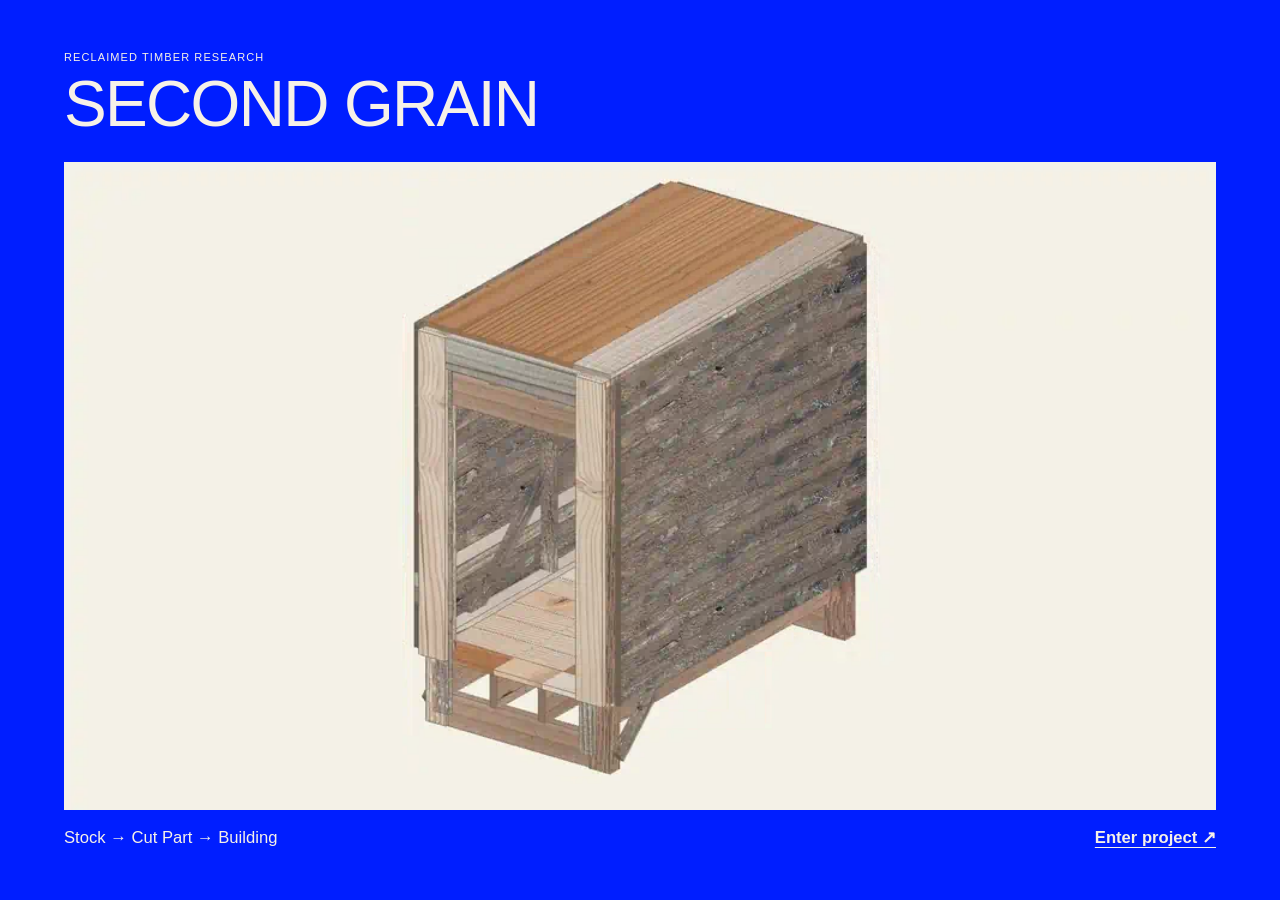
<file: showcase/index.html>
<!doctype html>
<html lang="en">
<head>
<meta charset="utf-8">
<meta name="viewport" content="width=device-width,initial-scale=1">
<title>SECOND GRAIN — Designing with reclaimed timber</title>
<meta name="description" content="Real reclaimed-timber evidence, designer-agent decisions and three stock-aware design cases.">
<link rel="preload" as="image" href="assets/narrative/allocation-shelter-cover-loop.webp" media="(prefers-reduced-motion: no-preference)">
<link rel="preload" as="image" href="assets/narrative/allocation-shelter-cover.webp" media="(prefers-reduced-motion: reduce)">
<link rel="stylesheet" href="narrative.css">
<link rel="stylesheet" href="editorial.css?v=20261107-ai1">
<link rel="stylesheet" href="ai-pathways.css?v=20261107-ai1">
<link rel="stylesheet" href="evidence-plates.css?v=20261108-cover-loop">
<script defer src="navigation.js?v=20261108-chapter-media">
</script>
<script type="module" src="research.js?v=20261108-cover"></script>
<script type="module" src="ai-pathways.js?v=20261107-ai1"></script>
<link rel="stylesheet" href="../assets/blueprint.css?v=20261108-films">
<link rel="stylesheet" href="object-stage.css?v=20261108-tabs">
<script type="module" src="object-stage.js?v=20261108-object"></script>
</head>
<body>
<a class="skip" href="#main">Skip to research</a>
<header class="mast">
<a class="brand" href="#cover">SECOND GRAIN<small>Reclaimed matter · Computational design</small>
</a>
<a class="archive-link" href="technical.html">Evidence archive <span aria-hidden="true">↗</span>
</a>
</header>
<nav class="chapter-nav" aria-label="Research chapters">
<a href="#overview" data-index-link aria-current="page">Index</a>
<a href="#material-workflow">Material AI</a>
<a href="#design-workflow">Design Agent</a>
<a href="#film-design-agent">Design Video</a>
<a href="#film-stock-allocation">Allocation Video</a>
<a href="#cases">Case Studies</a>
</nav>
<main id="main">
<p id="load-status" role="status" hidden>Loading saved evidence…</p>

<div data-chapter="cover" id="cover">
  <section class="project-cover" aria-labelledby="cover-title">
    <header class="project-cover-heading">
      <p>RECLAIMED TIMBER RESEARCH</p>
      <h1 id="cover-title">SECOND GRAIN</h1>
    </header>
    <a class="project-cover-entry" href="#overview">
      <picture>
        <source media="(prefers-reduced-motion: reduce)" srcset="assets/narrative/allocation-shelter-cover.webp">
        <img src="assets/narrative/allocation-shelter-cover-loop.webp" width="960" height="540" alt="">
      </picture>
      <span class="project-cover-caption">
        <span>Stock → Cut Part → Building</span>
        <strong>Enter project <span aria-hidden="true">↗</span></strong>
      </span>
    </a>
  </section>
</div>
<div data-chapter="overview" id="overview" hidden>
  <section class="research-index" aria-labelledby="research-title">
    <div class="research-index-intro">
      <p class="figure-context">RECLAIMED TIMBER / RESEARCH INDEX</p>
      <h1 id="research-title">Design from<br>what exists.</h1>
      <p>Two AI workflows, two Timber Shelter videos and two further case studies.</p>
    </div>
    <nav class="research-index-grid" aria-label="Numbered research index">
      <a class="research-index-card" href="#material-workflow">
        <h2>Material AI</h2>
        <img data-media-src="assets/diagrams/material-ai-index.webp" width="960" height="540" alt="" decoding="async">
        <p>View workflow <span aria-hidden="true">↗</span></p>
        <span class="research-index-number" aria-hidden="true">01</span>
      </a>
      <a class="research-index-card" href="#design-workflow">
        <h2>Design Agent</h2>
        <img data-media-src="assets/diagrams/design-agent-index.webp" width="960" height="540" alt="" decoding="async">
        <p>View workflow <span aria-hidden="true">↗</span></p>
        <span class="research-index-number" aria-hidden="true">02</span>
      </a>
      <a class="research-index-card" href="#film-design-agent">
        <h2>Design Video</h2>
        <img data-media-src="assets/narrative/case1-agent-clean-hd-poster.webp" width="1920" height="1080" alt="" decoding="async">
        <p>Watch video <span aria-hidden="true">↗</span></p>
        <span class="research-index-number" aria-hidden="true">03</span>
      </a>
      <a class="research-index-card" href="#film-stock-allocation">
        <h2>Allocation Video</h2>
        <img data-media-src="assets/narrative/case1-allocation-native-poster.webp" width="1920" height="1080" alt="" decoding="async">
        <p>Watch video <span aria-hidden="true">↗</span></p>
        <span class="research-index-number" aria-hidden="true">04</span>
      </a>
      <a class="research-index-card" href="#cases">
        <h2>Case Studies</h2>
        <img data-media-src="assets/narrative/case-studies-index.webp" width="960" height="540" alt="" decoding="async">
        <p>View cases <span aria-hidden="true">↗</span></p>
        <span class="research-index-number" aria-hidden="true">05</span>
      </a>
    </nav>
  </section>
</div>
<div data-chapter="materials" id="materials" hidden>
<section class="object-stage" data-object-view data-object="materials" aria-labelledby="material-stage-title">
  <header class="object-stage-header">
    <div><p class="figure-context">01 / RECLAIMED BEAM 115200</p><h1 id="material-stage-title">Material AI</h1></div>
  </header>
  <div class="object-stage-layout">
    <div class="object-steps" role="group" aria-label="Material AI views">
      <button type="button" data-object-step="source" aria-pressed="true" aria-controls="material-visual material-evidence"><span aria-hidden="true">01</span> Source</button>
      <button type="button" data-object-step="mask" aria-pressed="false" aria-controls="material-visual material-evidence"><span aria-hidden="true">02</span> Segmentation</button>
      <button type="button" data-object-step="cloud" aria-pressed="false" aria-controls="material-visual material-evidence"><span aria-hidden="true">03</span> Point cloud</button>
      <button type="button" data-object-step="trim" aria-pressed="false" aria-controls="material-visual material-evidence"><span aria-hidden="true">04</span> Defect &amp; trim</button>
    </div>
    <figure class="object-scene" id="material-visual">
      <div class="object-media">
        <img data-object-image class="object-silhouette" data-media-src="assets/115200-1-photo.webp" alt="Seller view 01 of beam 115200, isolated with its saved mask" loading="lazy" decoding="async">
        <canvas hidden tabindex="0" data-object-cloud aria-label="Beam 115200 point cloud. Drag or use the arrow keys to rotate."></canvas>
        <p hidden class="object-scene-instruction" data-cloud-instruction>Drag or use arrow keys to rotate</p>
      </div>
      <figcaption data-object-caption>Seller view 01 · isolated with its saved mask</figcaption>
    </figure>
    <aside class="object-evidence" id="material-evidence" aria-label="Material AI evidence">
      <p class="figure-context" data-object-kicker>01 / SELLER RECORD</p>
      <img data-object-evidence-image data-media-src="assets/115200-1-photo.webp" alt="" loading="lazy" decoding="async">
      <div aria-live="polite">
        <h2 data-object-heading>One beam, three views</h2>
        <p data-object-copy>The listing reports a length of 1,104.9 mm. Grade, decay and unseen faces still need evidence.</p>
      </div>
      <a class="object-evidence-link" data-object-link href="#material-tools">See the seller record <span aria-hidden="true">↗</span></a>
    </aside>
  </div>
</section>
<section class="evidence-plate" data-diagram-view id="material-workflow" hidden aria-labelledby="material-ai-plate-title">
  <h1 id="material-ai-plate-title" class="evidence-plate-title">Material AI</h1>
  <figure class="evidence-plate-figure">
    <div id="material-ai-diagram" class="evidence-plate-scroll" tabindex="0" role="region" aria-label="Material AI diagram. Select a marked region to explore the evidence.">
      <div class="evidence-plate-sheet">
        <img data-media-src="assets/diagrams/material-ai-bold.webp" width="1800" height="1480" loading="lazy" decoding="async" alt="Three photographs of beam 115200 lead to masks, view-specific point clouds, a shared VGGT scene and a separate defect review. Seattle code sets review requirements. The proposed trim retains 828.24 mm.">
        <a href="https://ewsalvage.com/lumber-inventory/?item=115200-rough_sawn_fir_beam_chunk_7.125_x_7.375_x_43.5" target="_blank" rel="noopener" class="evidence-hotspot" style="--x:6.3889%;--y:23.3784%;--w:18.6111%;--h:13.9189%" aria-label="Earthwise seller listing" title="Earthwise seller listing"><span aria-hidden="true">↗</span></a>
<a href="#material-mask-evidence" class="evidence-hotspot" style="--x:31.8889%;--y:27.0946%;--w:13.1667%;--h:9.9324%" aria-label="Saved SAM 2 masks" title="Saved SAM 2 masks"><span aria-hidden="true">↗</span></a>
<a href="#material-cloud-evidence" class="evidence-hotspot" style="--x:31.6111%;--y:40.5405%;--w:35.5000%;--h:11.0135%" aria-label="Rotate the saved VGGT points" title="Rotate the saved VGGT points"><span aria-hidden="true">↗</span></a>
<a href="#material-cloud-evidence" class="evidence-hotspot" style="--x:49.1111%;--y:55.6757%;--w:21.5556%;--h:11.3514%" aria-label="Open the shared 3D scene" title="Open the shared 3D scene"><span aria-hidden="true">↗</span></a>
<a href="https://www.seattle.gov/documents/Departments/SDCI/Codes/SeattleBuildingCode/2021SBCChapter23.pdf" target="_blank" rel="noopener" class="evidence-hotspot" style="--x:76.7778%;--y:24.1892%;--w:19.5556%;--h:46.2162%" aria-label="Seattle Building Code · Chapter 23" title="Seattle Building Code · Chapter 23"><span aria-hidden="true">↗</span></a>
<a href="#defect-inspection" class="evidence-hotspot" style="--x:7.3333%;--y:76.3514%;--w:22.7222%;--h:15.6081%" aria-label="Inspect the linked defect points" title="Inspect the linked defect points"><span aria-hidden="true">↗</span></a>
<a href="assets/ai-process/115200-automatic-detail.jpg" target="_blank" rel="noopener" class="evidence-hotspot" style="--x:32.4444%;--y:76.3514%;--w:14.0556%;--h:15.6757%" aria-label="Open the marked source photograph" title="Open the marked source photograph"><span aria-hidden="true">↗</span></a>
<a href="#ai-defect" class="evidence-hotspot" style="--x:52.8889%;--y:83.6486%;--w:39.8889%;--h:7.7027%" aria-label="Compare the saved trim scenarios" title="Compare the saved trim scenarios"><span aria-hidden="true">↗</span></a>
        <svg class="wide-evidence-plate" xmlns="http://www.w3.org/2000/svg" viewBox="0 0 2400 1350" role="group" aria-label="Material AI landscape diagram, specimen 115200"><defs><image id="material-wide-source" width="1800" height="1480" data-media-href="assets/diagrams/material-ai-bold.webp" preserveAspectRatio="none"/></defs><rect x="0" y="0" width="2400" height="1350" fill="#fcfcf9" stroke="none"/><svg x="16" y="12" width="1770" height="1037.42" viewBox="0 0 1800 1055" preserveAspectRatio="none" overflow="hidden"><use href="#material-wide-source"/></svg><path d="M1802 158 V1028" fill="none" stroke="#d7ddd6" stroke-width="2"/><text x="1842" y="164" font-size="30" fill="#a95633" font-weight="700">DEFECT &amp; TRIM</text><text x="1842" y="197" font-size="20" fill="#52635a" font-weight="700">115200  /  VIEW 01</text><svg x="1842" y="226" width="500" height="244.44" viewBox="133 1132 405 198" preserveAspectRatio="none" overflow="hidden"><use href="#material-wide-source"/></svg><text x="1842" y="501" font-size="22" fill="#24312c" font-weight="700">Marked point cloud</text><path d="M2247 370 H2368 V560 H2298" fill="none" stroke="#a95633" stroke-width="2" stroke-dasharray="7 6"/><svg x="1918" y="560" width="375" height="297" viewBox="585 1132 250 198" preserveAspectRatio="none" overflow="hidden"><use href="#material-wide-source"/></svg><text x="1842" y="904" font-size="22" fill="#24312c" font-weight="700">C01 · enlarged photo detail</text><text x="1842" y="938" font-size="19" fill="#52635a" font-weight="700">Crack-like candidate · depth unknown</text><path d="M2293 710 H2368 V1114 H2222 V1141" fill="none" stroke="#a95633" stroke-width="2" stroke-dasharray="7 6"/><text x="1984" y="1098" font-size="18" fill="#a95633" font-weight="700">Approx. photo-to-length mapping</text><path d="M65 1055 H2342" fill="none" stroke="#c3cdc1" stroke-width="2"/><text x="65" y="1125" font-size="27" fill="#a95633" font-weight="700">03 / STOCK RECORD</text><text x="65" y="1161" font-size="20" fill="#24312c" font-weight="700">Proposed trim · 1,104.9 mm</text><text x="65" y="1193" font-size="18" fill="#52635a" font-weight="700">20 mm buffer + 3 mm prep kerf</text><text x="65" y="1220" font-size="17" fill="#52635a" font-weight="700">Research assumptions</text><defs><pattern id="wide-excluded" width="10" height="10" patternUnits="userSpaceOnUse" patternTransform="rotate(40)"><rect width="10" height="10" fill="#f0eee6"/><path d="M0 0 V10" stroke="#c5c3b7"/></pattern></defs><rect x="433" y="1145" width="1430.9984251968501" height="57" fill="#edc8b1" stroke="none"/><rect x="1869.1816997013302" y="1145" width="472.81830029866984" height="57" fill="url(#wide-excluded)" stroke="none"/><rect x="433" y="1145" width="1909" height="57" fill="none" stroke="#a07965"/><text x="465" y="1181" font-size="25" fill="#24312c" font-weight="700">828.24 mm retained</text><text x="1930" y="1181" font-size="21" fill="#24312c" font-weight="700">273.66 mm excluded</text><text x="433" y="1240" font-size="23" fill="#a95633" font-weight="700">900 mm · No fit</text><text x="694" y="1240" font-size="23" fill="#54692e" font-weight="700">600 mm · Fits</text><text x="1010" y="1240" font-size="20" fill="#52635a" font-weight="700">Scale, code scope, grade and condition pending</text><path d="M65 1285 H2342" fill="none" stroke="#d7ddd6" stroke-width="2"/><path d="M65 1314 H108" fill="none" stroke="#52635a" stroke-width="2"/><text x="122" y="1320" font-size="17" fill="#24312c" font-weight="700">Saved evidence</text><path d="M334 1314 H377" fill="none" stroke="#a95633" stroke-width="2" stroke-dasharray="7 6"/><text x="391" y="1320" font-size="17" fill="#24312c" font-weight="700">Review or approximate correspondence</text><text x="2131" y="1320" font-size="17" fill="#24312c" font-weight="700">Specimen 115200</text><a class="wide-evidence-link" href="https://ewsalvage.com/lumber-inventory/?item=115200-rough_sawn_fir_beam_chunk_7.125_x_7.375_x_43.5" aria-label="Earthwise seller listing" target="_blank" rel="noopener"><title>Earthwise seller listing</title><rect class="wide-evidence-hit" x="129.08" y="352.23" width="329.42" height="202.57"/><rect class="wide-evidence-badge" x="436.50" y="354.23" width="20" height="20"/><text class="wide-evidence-arrow" x="446.50" y="369.23" text-anchor="middle" aria-hidden="true">↗</text></a><a class="wide-evidence-link" href="#material-mask-evidence" aria-label="Saved SAM 2 masks"><title>Saved SAM 2 masks</title><rect class="wide-evidence-hit" x="580.43" y="406.32" width="233.05" height="144.55"/><rect class="wide-evidence-badge" x="791.48" y="408.32" width="20" height="20"/><text class="wide-evidence-arrow" x="801.48" y="423.32" text-anchor="middle" aria-hidden="true">↗</text></a><a class="wide-evidence-link" href="#material-cloud-evidence" aria-label="Rotate the saved VGGT points"><title>Rotate the saved VGGT points</title><rect class="wide-evidence-hit" x="575.52" y="602.00" width="628.35" height="160.28"/><rect class="wide-evidence-badge" x="1181.87" y="604.00" width="20" height="20"/><text class="wide-evidence-arrow" x="1191.87" y="619.00" text-anchor="middle" aria-hidden="true">↗</text></a><a class="wide-evidence-link" href="#material-cloud-evidence" aria-label="Open the shared 3D scene"><title>Open the shared 3D scene</title><rect class="wide-evidence-hit" x="885.27" y="822.27" width="381.53" height="165.20"/><rect class="wide-evidence-badge" x="1244.80" y="824.27" width="20" height="20"/><text class="wide-evidence-arrow" x="1254.80" y="839.27" text-anchor="middle" aria-hidden="true">↗</text></a><a class="wide-evidence-link" href="https://www.seattle.gov/documents/Departments/SDCI/Codes/SeattleBuildingCode/2021SBCChapter23.pdf" aria-label="Seattle Building Code · Chapter 23" target="_blank" rel="noopener"><title>Seattle Building Code · Chapter 23</title><rect class="wide-evidence-hit" x="1374.97" y="364.03" width="346.13" height="672.60"/><rect class="wide-evidence-badge" x="1699.10" y="366.03" width="20" height="20"/><text class="wide-evidence-arrow" x="1709.10" y="381.03" text-anchor="middle" aria-hidden="true">↗</text></a><a class="wide-evidence-link" href="#defect-inspection" aria-label="Inspect the linked defect points"><title>Inspect the linked defect points</title><rect class="wide-evidence-hit" x="1842.00" y="226.00" width="500.00" height="244.00"/><rect class="wide-evidence-badge" x="2320.00" y="228.00" width="20" height="20"/><text class="wide-evidence-arrow" x="2330.00" y="243.00" text-anchor="middle" aria-hidden="true">↗</text></a><a class="wide-evidence-link" href="assets/ai-process/115200-automatic-detail.jpg" aria-label="Open the marked source photograph" target="_blank" rel="noopener"><title>Open the marked source photograph</title><rect class="wide-evidence-hit" x="1918.00" y="560.00" width="375.00" height="297.00"/><rect class="wide-evidence-badge" x="2271.00" y="562.00" width="20" height="20"/><text class="wide-evidence-arrow" x="2281.00" y="577.00" text-anchor="middle" aria-hidden="true">↗</text></a><a class="wide-evidence-link" href="#ai-defect" aria-label="Compare the saved trim scenarios"><title>Compare the saved trim scenarios</title><rect class="wide-evidence-hit" x="433.00" y="1145.00" width="1909.00" height="113.00"/><rect class="wide-evidence-badge" x="2320.00" y="1147.00" width="20" height="20"/><text class="wide-evidence-arrow" x="2330.00" y="1162.00" text-anchor="middle" aria-hidden="true">↗</text></a></svg>
      </div>
    </div>
  </figure>
  <div class="evidence-plate-tools">
    <a href="#materials">Explore beam <span aria-hidden="true">↗</span></a>
    <button type="button" class="evidence-zoom" data-diagram-zoom aria-controls="material-ai-diagram" aria-pressed="false">Zoom diagram</button>
    <a href="#material-tools">Evidence archive <span aria-hidden="true">↗</span></a>
  </div>
</section>
<div class="evidence-records" data-evidence-view hidden>
  <p class="evidence-return"><a href="#materials"><span aria-hidden="true">←</span> Back to Material AI</a></p>
<details class="ai-archive-block"><summary>Method notes, secondary specimen and trim trials</summary><div class="ai-archive-content">
<section class="ai-opening" aria-labelledby="material-ai-title">
  <h1 id="material-ai-title">From scattered photographs<br>to material decisions.</h1>
  <p class="ai-deck">Visual AI makes incomplete timber listings inspectable. The evidence then meets the requirements for reuse—and changes what a piece can supply.</p>
  <div class="ai-inputs">
    <div><h2>The available evidence</h2><p>A few seller photographs, awkward viewpoints, nominal dimensions and descriptions. Hidden surfaces and internal condition remain unknown.</p></div>
    <div><h2>The evidence we need</h2><p>Identity, geometry, condition and a suitable reuse pathway. Seattle’s timber provisions help define the questions before a material is assigned to a building.</p></div>
  </div>
</section>
<section class="ai-material-reader" aria-labelledby="visual-ai-title">
  <div class="section-heading"><h2 id="visual-ai-title">Watch a listing become<br>spatial evidence.</h2><p>Earthwise 99397 · Cedar slab<br>Two source photographs. One saved VGGT scene. Choose a stage to inspect its actual output.</p></div>
  <div class="ai-reader">
    <div class="ai-stage-list" role="group" aria-label="Material evidence stages">
      <button data-material-stage="source" aria-pressed="true" aria-controls="material-stage-output"><span>1. Start with the seller’s photographs</span><small>Input · two incomplete views</small></button>
      <button data-material-stage="mask" aria-pressed="false" aria-controls="material-stage-output"><span>2. Separate timber from background</span><small>Visual AI · saved SAM2 masks</small></button>
      <button data-material-stage="views" aria-pressed="false" aria-controls="material-stage-output"><span>3. Recover support from each view</span><small>Visual AI · saved VGGT point support</small></button>
      <button data-material-stage="points" aria-pressed="false" aria-controls="material-stage-output"><span>4. Bring the views into one scene</span><small>Visual AI · saved VGGT point support</small></button>
      <button data-material-stage="surface" aria-pressed="false" aria-controls="material-stage-output"><span>5. Keep observation and inference visible</span><small>Evidence assembly · patches and proxy</small></button>
      <p class="caption">Saved research outputs, September 2026. Selecting a stage changes the evidence on view; it does not run a new model.</p>
    </div>
    <div class="ai-stage-output" id="material-stage-output">
      <div class="ai-evidence-images" id="material-stage-images">
        <img data-media-src="assets/ai-process/99397_photo_01.jpg" alt="Seller photograph of cedar slab 99397, view one" width="630" height="840" loading="lazy">
        <img data-media-src="assets/ai-process/99397_photo_02.jpg" alt="Seller photograph of cedar slab 99397, view two" width="630" height="840" loading="lazy">
      </div>
      <div class="ai-stage-caption" aria-live="polite" aria-atomic="true"><h3 id="material-stage-title">Two photographs, incomplete coverage.</h3><p id="material-stage-description">The seller lists 127 × 787.4 × 2082.8 mm. These are seller-reported dimensions; they have not been applied as a metric scale to this point cloud.</p><p class="caption" id="material-stage-limit">The photographs do not establish the unseen faces, internal condition or a verified physical identity across views.</p></div>
    </div>
  </div>
  <details class="ai-evidence-detail"><summary>Open the source and method record</summary><p>View 1 contributes 7,414 retained points; view 2 contributes 7,872. The combined 15,286 points retain their original VGGT common-scene placement. No new registration, hole filling or unseen geometry was created for this presentation.</p><a href="assets/ai-process/process.json" download>Download the extracted process record</a></details>
</section>
<section class="ai-defect-story" id="ai-defect" aria-labelledby="defect-ai-title">
  <div class="section-heading"><h2 id="defect-ai-title">A suspected crack changes<br>the allocation question.</h2><p>A second specimen: Earthwise 115200, a rough-sawn beam chunk. This recorded experiment connects a visual candidate to a proposed usable interval.</p></div>
  <div class="ai-split">
    <figure class="ai-defect-figure"><div class="ai-switches" role="group" aria-label="Crack evidence view"><button data-crack-view="source" aria-pressed="false">Source photograph</button><button data-crack-view="candidate" aria-pressed="true">Detected candidate</button><button data-crack-view="cloud" aria-pressed="false">Mapped points</button></div><img id="crack-evidence-image" data-media-src="assets/ai-process/115200-automatic-detail.jpg" alt="Saved automatic crack-like candidate on specimen 115200" loading="lazy"><figcaption id="crack-evidence-caption">C01 · Local-contrast computer vision identifies a crack-like candidate. The saved mapping links 18 points to the same source view; depth is unresolved.</figcaption></figure>
    <div class="ai-decision-copy"><h3>Detection becomes a decision<br>through review.</h3><ol class="ai-decision-steps"><li><strong>Locate the candidate.</strong> A CPU black-hat/local-contrast detector marks a visible split-like opening. This is a candidate, not a certified defect grade.</li><li><strong>Check what can be concluded.</strong> Review the image, the material’s reuse pathway and the evidence still needed. Crack depth and internal condition are not established.</li><li><strong>Test a trim scenario.</strong> The saved experiment uses a 20 mm research buffer and a 3 mm preparation kerf. Its photo-to-length mapping is approximate.</li><li><strong>Re-run the allocation question.</strong> A shorter usable interval can remove a previously feasible cutting option.</li></ol></div>
  </div>
  <div class="ai-cut-experiment">
    <div><h3>What can this piece supply now?</h3><p>Choose one of the two saved demand probes.</p><div class="ai-switches" role="group" aria-label="Saved demand probe"><button data-demand="900" aria-pressed="true">900 mm member</button><button data-demand="600" aria-pressed="false">600 mm member</button></div></div>
    <div class="ai-cut-result"><div class="ai-bar-label"><span>Seller length</span><strong>1104.90 mm</strong></div><div class="ai-stock-bar" aria-label="Retained 828.24 millimetres, preparation kerf 3 millimetres, excluded 273.66 millimetres"><span class="ai-retained">828.24 mm retained</span><span class="ai-kerf"></span><span class="ai-excluded">273.66 mm excluded</span></div><p class="caption">3 mm preparation kerf between retained and excluded intervals.</p><div id="demand-result" aria-live="polite" aria-atomic="true"><p class="ai-result-line"><span>Before trim: feasible</span><strong>After trim: infeasible</strong></p><p id="demand-explanation">The 900 mm demand no longer fits the proposed 828.24 mm usable interval.</p></div></div>
  </div>
  <details class="ai-evidence-detail"><summary>Where the building code enters—and what this experiment establishes</summary><p>The research’s Seattle 2021 code map separates material eligibility, grading, design properties and member checks. Section [W] 2303.1.1.3 addresses qualifying used solid-sawn dimensional lumber in good condition and without decay. A large beam cannot simply be assigned that fallback from its photographs.</p><p>The 20 mm buffer is a research assumption, not a crack allowance supplied by this clause. The 600/900 mm tests are isolated allocation probes; this trim was not applied to the three final building allocations.</p><div class="ai-source-links"><a href="https://www.seattle.gov/documents/departments/sdci/codes/seattlebuildingcode/2021sbcchapter23.pdf" target="_blank" rel="noopener">Seattle 2021 · Chapter 23</a><a href="assets/narrative/DEFECT_TO_CODE_EVIDENCE_MATRIX.md">Saved defect-to-code evidence matrix</a><a href="assets/narrative/defect-experiments.json" download>Saved cutting experiments</a></div></details>
</section>
<section class="ai-bridge" aria-labelledby="material-bridge-title"><h2 id="material-bridge-title">The material decision becomes<br>a design constraint.</h2><p>A required span becomes harder to supply when usable stock gets shorter. The design workflow must then compare another source, a different span or an allowed support strategy—and seek more evidence where needed.</p><p class="caption">This is the proposed connection between the two research lines. The saved material probes and building studies below are separate records, not one demonstrated end-to-end run.</p><a class="button primary" href="#algorithm">Follow the design Agent</a><a class="text-link" href="#material-inspection">Inspect the detailed material viewers</a></section>

</div></details>
<details class="ai-archive-block" id="material-tools"><summary>Detailed material viewers & source archive</summary><div class="ai-archive-content">
<section class="material-opening">
<div class="opening-copy">
<h2>Real stock.<br>
<em>Incomplete evidence.</em>
</h2>
<p>Seller photographs arrive with dimensions and descriptions.<br>Geometry, condition and usable length still need evidence.</p>
</div>
<div class="source-and-process">
<div class="seller-card">
<div class="source-strip">
<span>EARTHWISE SALVAGE / SAVED SOURCE 115200</span>
<a target="_blank" rel="noopener" href="https://ewsalvage.com/lumber-inventory/?item=115200-rough_sawn_fir_beam_chunk_7.125_x_7.375_x_43.5">Visit the actual listing ↗</a>
</div>
<div class="raw-source">
<figure>
<img data-media-src="assets/115200-1-photo.webp" alt="Unedited archived seller photograph 1" width="480" height="640" loading="lazy" decoding="async">
<figcaption>Original view 01</figcaption>
</figure>
<figure>
<img data-media-src="assets/115200-2-photo.webp" alt="Unedited archived seller photograph 2" width="480" height="640" loading="lazy" decoding="async">
<figcaption>Original view 02</figcaption>
</figure>
<figure>
<img data-media-src="assets/115200-3-photo.webp" alt="Unedited archived seller photograph 3" width="480" height="640" loading="lazy" decoding="async">
<figcaption>Original view 03</figcaption>
</figure>
<aside>
<h3>Rough sawn fir<br>beam chunk</h3>
<p class="figure-context">EXTRACTED, NOT MEASURED</p>
<dl>
<dt>Source ID</dt>
<dd>115200</dd>
<dt>L × W × T</dt>
<dd id="source-dimensions">1104.90 × 187.325 × 180.975 mm</dd>
<dt>Recorded quantity</dt>
<dd>1 piece</dd>
<dt>Seller reports</dt>
<dd>Fir / beam / nail stains & cracks</dd>
<dt>Still unknown</dt>
<dd>Strength grade, internal condition, complete surface geometry</dd>
</dl>
<button id="unit-toggle">Show source inches</button>
</aside>
</div>
<p class="caption">Archived seller photographs and fields · 11 September 2026. Open the source link for the actual website; this card is not a webpage screenshot.</p>
</div>
<aside class="source-pipeline">
<h2>Follow the<br>evidence.</h2>
<p class="figure-context">FROM THIS LISTING / CLICK A STEP</p>
<button data-material-step="mask">
<b>01</b>
<span>Photographs → masks<small>Separate timber from the background</small>
</span>
<i>↗</i>
</button>
<button data-material-step="cloud">
<b>02</b>
<span>Masks + photographs → VGGT<small>Inspect saved multi-view spatial evidence</small>
</span>
<i>↗</i>
</button>
<button data-material-step="texture">
<b>03</b>
<span>Points ↔ photo texture patches<small>Compare geometry and appearance</small>
</span>
<i>↗</i>
</button>
<button data-material-step="defect">
<b>04</b>
<span>Localize → review → usable segments<small>Connect the candidate, rules and trim scenario</small>
</span>
<i>↗</i>
</button>
<p>Saved evidence, not a new inference run. Each step opens its corresponding inspection below.</p>
</aside>
</div>
</section>
<section class="multiview-section" id="material-inspection">
<div class="section-heading">
<div>
<h2>See where each<br>view goes.</h2>
<p class="figure-context">SOURCE → MASK → SPATIAL EVIDENCE</p>
</div>
<p>Start with the photographs and masks. Add the saved views one at a time, then compare their colored points with the existing photo-patch atlas.</p>
</div>
<div class="inspection-tabs" aria-label="Material inspection stages">
<button id="material-mask-evidence" data-inspection-stage="mask" aria-pressed="true">01 / Masks</button>
<button id="material-cloud-evidence" data-inspection-stage="cloud" aria-pressed="false">02 / Point cloud</button>
<button data-inspection-stage="texture" aria-pressed="false">03 / Points + texture</button>
</div>
<div class="inspection-body">
<div class="evidence-views">
<button class="evidence-view" data-cloud-view="0" aria-pressed="true">
<span>VIEW 01</span>
<img id="source-photo" data-media-src="assets/115200-1-photo.webp" alt="Original source view 1" width="480" height="640" loading="lazy" decoding="async">
<b>↓ saved SAM 2 mask</b>
<img class="mask-thumb" data-media-src="assets/115200-1-mask.png" alt="Saved mask for view 1" width="630" height="840" loading="lazy" decoding="async">
<small>Inspect this view ↗</small>
</button>
<button class="evidence-view" data-cloud-view="1" aria-pressed="false">
<span>VIEW 02</span>
<img  data-media-src="assets/115200-2-photo.webp" alt="Original source view 2" width="480" height="640" loading="lazy" decoding="async">
<b>↓ saved SAM 2 mask</b>
<img class="mask-thumb" data-media-src="assets/115200-2-mask.png" alt="Saved mask for view 2" width="630" height="840" loading="lazy" decoding="async">
<small>Inspect this view ↗</small>
</button>
<button class="evidence-view" data-cloud-view="2" aria-pressed="false">
<span>VIEW 03</span>
<img  data-media-src="assets/115200-3-photo.webp" alt="Original source view 3" width="480" height="640" loading="lazy" decoding="async">
<b>↓ saved SAM 2 mask</b>
<img class="mask-thumb" data-media-src="assets/115200-3-mask.png" alt="Saved mask for view 3" width="630" height="840" loading="lazy" decoding="async">
<small>Inspect this view ↗</small>
</button>
</div>
<div class="mask-explanation" id="mask-explanation">
<h3>Keep the timber.<br>Keep the view identity.</h3>
<p class="figure-context">THREE INPUTS, THREE MASKS</p>
<p>Each black-and-white mask identifies timber pixels in its own source photograph. VGGT spatial evidence and photo colors remain linked to those view IDs.</p>
<button data-inspection-stage="cloud">Show the next step →</button>
</div>
</div>
<div id="spatial-inspection" hidden>
<div class="inspection-toolbar">
<div>
<button id="views-replay">Add views 01 → 02 → 03</button>
<button id="views-all">Show all views</button>
</div>
<p id="view-progress" role="status">View 01 / original photo colors</p>
</div>
<div class="geometry-texture">
<div class="cloud-stage">
<h3>Colored point cloud</h3>
<p class="figure-context">A / SPATIAL EVIDENCE</p>
<canvas id="cloud" tabindex="0" aria-label="Rotate saved VGGT points and their observed bounding box">
</canvas>
<div class="controls" id="cloud-controls">
<label>
<input type="checkbox" id="cloud-color"> Color by view ID</label>
<label>
<input type="checkbox" id="cloud-box" checked> Bounding box</label>
<label>View <select id="cloud-filter">
<option value="all">All views</option>
</select>
</label>
<button id="cloud-reset">Reset</button>
</div>
<p class="caption">Drag to rotate · wheel to zoom · arrow keys to rotate. Photo colors are the default. View-ID colors are only a provenance key, not defects or depth.</p>
</div>
<div class="texture-stage" id="texture-stage">
<h3>Saved photo-patch atlas</h3>
<p class="figure-context">B / APPEARANCE EVIDENCE</p>
<div class="atlas-wrap">
<img id="saved-atlas" data-media-src="assets/inspection/photo-evidence-atlas.webp" alt="Existing partial photo projection atlas, grouped by source view" width="900" height="551" loading="lazy" decoding="async">
<svg id="atlas-highlights" aria-label="Corresponding source-view patch bounds">
</svg>
</div>
<p id="atlas-status" role="status">
</p>
<p class="caption">Independent projected patches, grouped by photograph. Transparent areas remain unknown. This saved atlas is not a seamless surface stitch or exact UV map.</p>
</div>
</div>
<div class="evidence-foot">
<span>POINTS<b>sampled spatial positions</b>
</span>
<span>PHOTO PATCHES<b>observed surface appearance</b>
</span>
<span>BOUNDING BOX<b>observed support envelope only</b>
</span>
<span>UNRESOLVED<b>cross-view alignment & metric depth</b>
</span>
</div>
</div>
<details>
<summary>What the masks and reconstruction can establish</summary>
<p>These are saved pretrained SAM 2 masks and VGGT observations. Masks preserve per-image foreground evidence. The displayed arrows describe linked evidence records, not a claim that binary masks alone are VGGT's reconstruction input. View-to-view disagreement and partial coverage remain visible. VGGT is not a defect classifier; visible crack candidates and approximate source-length mapping are recorded separately.</p>
<a href="assets/material-passport-115200.json" download>Download the source-linked passport ↓</a>
</details>
</section>
<section class="defect-section" id="material-decisions">
<div class="section-heading">
<div>
<h2>Keep the evidence.<br>Change the usable segment.</h2>
<p class="figure-context">CONDITION → DECISION</p>
</div>
<p>A crack candidate becomes a documented decision scenario—not an automatic grade or a claim of defect-free timber.</p>
</div>
<div class="defect-spatial" id="defect-inspection">
<div class="cloud-stage">
<h3>A candidate in space.</h3>
<p class="figure-context">C01 / EXACT SAVED 3D CORRESPONDENCE</p>
<canvas id="defect-cloud" tabindex="0" aria-label="View 01 point cloud with the 18 saved C01 candidate points highlighted">
</canvas>
<div class="controls">
<button id="defect-focus">Focus candidate</button>
<button id="defect-whole">Whole source view</button>
<label>
<input type="checkbox" id="defect-highlight" checked> Show 18 linked points</label>
</div>
<p id="defect-point-status" role="status">18 saved points locate the image candidate. Select a highlighted point, or focus the viewer and press Enter to cycle through the samples.</p>
<p class="caption">Orange = C01 correspondence, not measured crack depth. The candidate may also represent grain, a seam or shadow. Missing samples are not a void in the timber.</p>
</div>
<figure class="linked-photo">
<span class="eyebrow">SAME CANDIDATE / SOURCE VIEW 01</span>
<div class="source-overlay">
<img data-media-src="assets/115200-1-photo.webp" alt="Original 115200 photograph with linked C01 candidate overlay" width="480" height="640" loading="lazy" decoding="async">
<svg id="candidate-photo-overlay" viewBox="0 0 3024 4032" aria-label="Saved candidate C01 outline and selected sample">
</svg>
</div>
<figcaption>Click a highlighted 3D sample to locate it here. Source photograph and point IDs remain unchanged.</figcaption>
</figure>
<aside>
<h3>Eligibility before<br>assumed properties.</h3>
<p class="figure-context">LOCAL RULES / SEPARATE FROM VISUAL DETECTION</p>
<p>Seattle SBC §2303.1.1.3 provides a conditional route for used solid-sawn dimension lumber. Product category, nominal size, good condition and absence of decay must be established before using its assumptions.</p>
<p>The large 115200 beam is not automatically assigned this dimension-lumber fallback. A photograph or a partial cloud cannot confirm every prerequisite.</p>
<a href="https://www.seattle.gov/documents/departments/sdci/codes/seattlebuildingcode/2021sbcchapter23.pdf" target="_blank" rel="noopener">2021 Seattle Building Code / Chapter 23 ↗</a>
</aside>
</div>
<div class="decision-chain">
<div>
<b>OBSERVED</b>
<p>C01 is an image-space candidate linked to 18 saved 3D samples.</p>
</div>
<span>→</span>
<div>
<b>REGULATORY CHECK</b>
<p>Seattle’s used dimension-lumber pathway has condition and product-scope prerequisites. No numerical crack-depth rule is established for this beam by these records.</p>
</div>
<span>→</span>
<div>
<b>RECORDED ACTION</b>
<p>Exclude the end region in a conservative research scenario. Not a code-certified rejection or acceptance.</p>
</div>
</div>
<div class="decision-list">
<article>
<span>01</span>
<h3>Retain & document</h3>
<p>A visible feature may be acceptable for a particular use only after the applicable evidence and rules are checked. No universal crack or knot tolerance.</p>
</article>
<article>
<span>02</span>
<h3>Trim the affected end</h3>
<p>The saved 115200 demonstration excludes the end region with a 20 mm research buffer.</p>
</article>
<article>
<span>03</span>
<h3>Use a shorter segment</h3>
<p>A 600 mm demand fits the retained 828.24 mm segment; a 900 mm demand does not.</p>
</article>
<article>
<span>04</span>
<h3>Reassign the use</h3>
<p>Consider another role or location if its requirements can be met. This is a decision option, not an executed regrading of this stock.</p>
</article>
<article>
<span>05</span>
<h3>Hold the uncertainty</h3>
<p>Unknown depth, hidden decay or missing views remain unresolved. Missing points are not proof of missing timber.</p>
</article>
</div>
<div class="source-trim-comparison">
<div class="source-overlay">
<img data-media-src="assets/115200-1-photo.webp" alt="Real source 115200 and approximate retained/excluded length overlay" width="480" height="640" loading="lazy" decoding="async">
<svg viewBox="0 0 3024 4032" aria-label="Approximate photo endpoint mapping, retained and excluded regions">
<path d="M1870 480L1772.55 2863.7" stroke="#83d6b3" stroke-width="105" opacity=".65"/>
<path d="M1772.2 2872.3L1740 3660" stroke="#ec8662" stroke-width="105" opacity=".75"/>
<g fill="#fff" font-family="Arial" font-size="100" stroke="#172b23" stroke-width="18" paint-order="stroke">
<text x="320" y="1150">RETAINED</text>
<text x="320" y="1270">828.24 mm*</text>
<text x="320" y="3250">EXCLUDED</text>
<text x="320" y="3370">273.66 mm*</text>
</g>
</svg>
</div>
<div>
<h3>The photograph.<br>The decision.<br>The remaining length.</h3>
<p class="figure-context">ACTUAL SOURCE / TWO SAVED PROBES</p>
<p>115200_001 · one seller-recorded piece · 1,104.9 mm nominal length.</p>
<p>*Approximate photo-to-length mapping from the saved endpoint anchors. The colored overlay is a scenario guide, not a measurement of a crack or a scaled scan. The ledger below gives the exact saved intervals, including kerf.</p>
<a href="https://ewsalvage.com/lumber-inventory/?item=115200-rough_sawn_fir_beam_chunk_7.125_x_7.375_x_43.5" target="_blank" rel="noopener">Open this source listing ↗</a>
<div class="probe-thumbnails">
<figure>
<img data-media-src="../assets/update/115200-source-detail.jpg" alt="Actual source detail" width="397" height="278" loading="lazy" decoding="async">
<figcaption>Source detail</figcaption>
</figure>
<figure>
<img data-media-src="../assets/update/115200-automatic-detail.jpg" alt="Saved candidate annotation" width="397" height="278" loading="lazy" decoding="async">
<figcaption>Saved image candidate</figcaption>
</figure>
</div>
</div>
</div>
<div class="trim-demo">
<div>
<h3>One exclusion.<br>Two demand outcomes.</h3>
<p class="figure-context">SAVED CONTROLLED EXPERIMENT / 115200_001</p>
<p>20 mm avoidance buffer · 3 mm preparation kerf<br>Source-length mapping uses approximate photo endpoints.</p>
<div class="controls">
<button data-demand="900" aria-pressed="true">900 mm demand</button>
<button data-demand="600" aria-pressed="false">600 mm demand</button>
</div>
</div>
<div>
<div id="defect-ledger">
</div>
<p id="defect-outcome" aria-live="polite">
</p>
<p class="caption">These saved isolated probes were not applied to the three final allocations. Retaining a segment does not certify its condition.</p>
</div>
</div>
<div class="allowance-row">
<span>
<b>20 mm</b>scenario avoidance buffer</span>
<span>
<b>3 mm</b>recorded saw kerf</span>
<span>
<b>Unknown</b>measured workshop tolerance</span>
<p>Buffer, kerf, machining allowance and fabrication tolerance are different quantities. No universal defect tolerance is inferred from the code.</p>
</div>
<details>
<summary>Code pathway, defect categories and exact experiment records</summary>
<p>Possible actions depend on defect type, location, product category and proposed use. The five choices above are a decision framework; only the displayed 600 / 900 mm probes are executed saved experiments.</p>
<a href="assets/narrative/DEFECT_TO_CODE_EVIDENCE_MATRIX.md" download>Defect-to-rule evidence matrix ↓</a> · <a href="assets/narrative/SEATTLE_RECLAIMED_TIMBER_CODE_MAP.md" download>Saved Seattle code-pathway research ↓</a> · <a href="assets/narrative/defect-experiments.json" download>Exact interval and result records ↓</a>
</details>
</section>
<section>
<div class="section-heading">
<div>
<h2>Before it moves,<br>read the cut.</h2>
<p class="figure-context">FROM USABLE STOCK TO CUT PARTS</p>
</div>
<p>Actual source intervals from the saved Case 1 run. Multiple parts can come from the same board; surplus remains separate from installed parts.</p>
</div>
<div id="static-cuts">
</div>
<div class="cut-legend">
<span class="installed">Installed</span>
<span class="surplus">Surplus cut part</span>
<span class="residual">Residual</span>
<span class="kerf">Kerf</span>
</div>
<p class="caption">Lengths in mm. Crosscut kerf is 3 mm. Section machining is accounted separately; a length cut does not silently change the stock section.</p>
</section>
<section class="inventory-section">
<div class="section-heading">
<div>
<h2>A changing source.<br>A versioned inventory.</h2>
<p class="figure-context">SOURCE-LINKED USABLE INVENTORY</p>
</div>
<p>A compact view of the material pool. The passport keeps the evidence; the inventory supplies the next design scenario.</p>
</div>
<div class="inventory-matrix">
<img data-media-src="../assets/source-120448.jpg" alt="Archived seller material photograph" loading="lazy" width="1200" height="900" decoding="async">
<img data-media-src="../assets/source-117803.jpg" alt="Archived seller material photograph" loading="lazy" width="1200" height="900" decoding="async">
<img data-media-src="../assets/source-111581.jpg" alt="Archived seller material photograph" loading="lazy" width="1200" height="904" decoding="async">
<img data-media-src="../assets/source-111576.jpg" alt="Archived seller material photograph" loading="lazy" width="1200" height="904" decoding="async">
<img data-media-src="../assets/update/99397_photo_01.jpg" alt="Archived seller material photograph" loading="lazy" width="630" height="840" decoding="async">
<img data-media-src="assets/115200-1-photo.webp" alt="Archived seller material photograph" loading="lazy" width="480" height="640" decoding="async">
<div>
<strong>762</strong>
<span>saved listings</span>
<strong>2,161</strong>
<span>photograph / mask pairs</span>
</div>
</div>
<div class="update-flow">
<span>New / changed listing</span>
<b>→</b>
<span>Refresh source snapshot</span>
<b>→</b>
<span>Process affected evidence</span>
<b>→</b>
<span>Version usable stock</span>
<b>→</b>
<span>New design scenario</span>
</div>
<p class="caption">Designed for repeatable updates as seller stock changes. This public-facing preview uses a saved snapshot, not a continuously polling live feed. New evidence can enter a new inventory version; accepted case runs keep their original snapshot.</p>
<a class="button primary" href="#algorithm">Continue to designer + agent →</a>
</section>
</div></details>
</div>
</div>
<div data-chapter="algorithm" id="algorithm" hidden>
<section class="object-stage" data-object-view data-object="algorithm" aria-labelledby="design-stage-title">
  <header class="object-stage-header">
    <div><p class="figure-context">02 / TIMBER SHELTER</p><h1 id="design-stage-title">Design Agent</h1></div>
  </header>
  <div class="object-stage-layout">
    <div class="object-steps" role="group" aria-label="Design Agent views">
      <button type="button" data-object-step="shelter" aria-pressed="true" aria-controls="design-visual design-evidence"><span aria-hidden="true">01</span> Revised shelter</button>
      <button type="button" data-object-step="frame" aria-pressed="false" aria-controls="design-visual design-evidence"><span aria-hidden="true">02</span> Structural frame</button>
      <button type="button" data-object-step="allocation" aria-pressed="false" aria-controls="design-visual design-evidence"><span aria-hidden="true">03</span> Stock allocation</button>
      <button type="button" data-object-step="loads" aria-pressed="false" aria-controls="design-visual design-evidence"><span aria-hidden="true">04</span> Load cases</button>
    </div>
    <figure class="object-scene" id="design-visual">
      <div class="object-media">
        <img data-object-image  data-media-src="../assets/update/assembled.webp" alt="Saved timber shelter assembly with reclaimed wood cladding" loading="lazy" decoding="async">
      </div>
      <figcaption data-object-caption>Saved Timber Shelter revision · assembled</figcaption>
    </figure>
    <aside class="object-evidence" id="design-evidence" aria-label="Design Agent evidence">
      <p class="figure-context" data-object-kicker>01 / SAVED REVISION</p>
      <img data-object-evidence-image data-media-src="../assets/update/p09-structure-and-backing.webp" alt="" loading="lazy" decoding="async">
      <div aria-live="polite">
        <h2 data-object-heading>A revised shelter</h2>
        <p data-object-copy>The saved revision adjusts 10 rails and studs. The enclosure and successful stock allocation are retained.</p>
      </div>
      <a class="object-evidence-link" data-object-link href="#case1">Explore the Shelter case <span aria-hidden="true">↗</span></a>
    </aside>
  </div>
</section>
<section class="evidence-plate" data-diagram-view id="design-workflow" hidden aria-labelledby="design-agent-plate-title">
  <h1 id="design-agent-plate-title" class="evidence-plate-title">Design Agent</h1>
  <figure class="evidence-plate-figure">
    <div id="design-agent-diagram" class="evidence-plate-scroll" tabindex="0" role="region" aria-label="Design Agent diagram. Select a marked region to explore the evidence.">
      <div class="evidence-plate-sheet">
        <img data-media-src="assets/diagrams/design-agent-bold.webp" width="1800" height="1480" loading="lazy" decoding="async" alt="The design Agent interprets the brief. Allocation and Karamba load-case comparisons inform a revised shelter. The stock branch shows actual sections, lengths, quantities and cuts.">
        <a href="#ai-agent-briefs" class="evidence-hotspot" style="--x:7.3753%;--y:23.3069%;--w:15.1844%;--h:18.2938%" aria-label="Compare the recorded Agent briefs" title="Compare the recorded Agent briefs"><span aria-hidden="true">↗</span></a>
<a href="#ai-agent-briefs" class="evidence-hotspot" style="--x:30.1518%;--y:25.2419%;--w:15.9074%;--h:4.6614%" aria-label="Open the saved Agent interpretations" title="Open the saved Agent interpretations"><span aria-hidden="true">↗</span></a>
<a href="#film-design-agent" class="evidence-hotspot" style="--x:8.6045%;--y:47.4934%;--w:13.9552%;--h:20.1407%" aria-label="Watch the Timber Shelter design film" title="Watch the Timber Shelter design film"><span aria-hidden="true">↗</span></a>
<a href="#film-stock-allocation" class="evidence-hotspot" style="--x:31.5980%;--y:36.7634%;--w:15.9798%;--h:4.4855%" aria-label="Watch stock turn into cut parts" title="Watch stock turn into cut parts"><span aria-hidden="true">↗</span></a>
<a href="#ai-structural-change" class="evidence-hotspot" style="--x:49.8915%;--y:36.4996%;--w:18.0766%;--h:4.7493%" aria-label="Compare the saved load cases" title="Compare the saved load cases"><span aria-hidden="true">↗</span></a>
<a href="#case1" class="evidence-hotspot" style="--x:39.6240%;--y:46.5259%;--w:16.9197%;--h:23.8347%" aria-label="Explore the revised Timber Shelter" title="Explore the revised Timber Shelter"><span aria-hidden="true">↗</span></a>
<a href="#method-response-canvas" class="evidence-hotspot" style="--x:59.0745%;--y:50.7476%;--w:13.1598%;--h:15.7432%" aria-label="Open the Karamba response viewer" title="Open the Karamba response viewer"><span aria-hidden="true">↗</span></a>
<a href="https://www.seattle.gov/documents/Departments/SDCI/Codes/SeattleBuildingCode/2021SBCChapter16.pdf" target="_blank" rel="noopener" class="evidence-hotspot" style="--x:77.0788%;--y:23.5708%;--w:19.0166%;--h:15.9191%" aria-label="Seattle Building Code · Chapter 16" title="Seattle Building Code · Chapter 16"><span aria-hidden="true">↗</span></a>
<a href="https://www.seattle.gov/documents/Departments/SDCI/Codes/SeattleBuildingCode/2021SBCChapter23.pdf" target="_blank" rel="noopener" class="evidence-hotspot" style="--x:77.0788%;--y:43.7995%;--w:19.0166%;--h:7.8276%" aria-label="Seattle Building Code · Chapter 23" title="Seattle Building Code · Chapter 23"><span aria-hidden="true">↗</span></a>
<a href="../assets/source-117803.jpg" target="_blank" rel="noopener" class="evidence-hotspot" style="--x:10.1229%;--y:85.2243%;--w:13.4490%;--h:9.8505%" aria-label="See the 117803 source photograph" title="See the 117803 source photograph"><span aria-hidden="true">↗</span></a>
<a href="#assembly" class="evidence-hotspot" style="--x:32.2487%;--y:85.5761%;--w:15.8351%;--h:9.3228%" aria-label="Inspect the saved allocation" title="Inspect the saved allocation"><span aria-hidden="true">↗</span></a>
<a href="#film-stock-allocation" class="evidence-hotspot" style="--x:54.0853%;--y:85.4002%;--w:15.4013%;--h:9.4987%" aria-label="Watch the allocation replay" title="Watch the allocation replay"><span aria-hidden="true">↗</span></a>
<a href="#assembly" class="evidence-hotspot" style="--x:74.6204%;--y:85.5761%;--w:20.4628%;--h:9.7625%" aria-label="Trace a cut to its installed member" title="Trace a cut to its installed member"><span aria-hidden="true">↗</span></a>
        <svg class="wide-evidence-plate" xmlns="http://www.w3.org/2000/svg" viewBox="0 0 2400 1350" role="group" aria-label="Design Agent landscape diagram"><defs><image id="design-wide-source" width="1383" height="1137" data-media-href="assets/diagrams/design-agent-bold.webp" preserveAspectRatio="none"/></defs><rect x="0" y="0" width="2400" height="1350" fill="#fcfcf9" stroke="none"/><svg x="10" y="18" width="1900" height="1127.95" viewBox="0 0 1383 821" preserveAspectRatio="none" overflow="hidden"><use href="#design-wide-source"/></svg><path d="M1931 145 V1234" fill="none" stroke="#d7ddd6" stroke-width="2"/><text x="1970" y="174" font-size="27" fill="#aa542b" font-weight="700">03 / STOCK CONSTRAINTS</text><svg x="1970" y="206" width="255.53684210526313" height="237.99999999999997" viewBox="130 894 204 190" preserveAspectRatio="none" overflow="hidden"><use href="#design-wide-source"/></svg><a class="wide-evidence-link" href="../assets/source-117803.jpg" aria-label="See the 117803 source photograph" target="_blank" rel="noopener"><title>See the 117803 source photograph</title><rect class="wide-evidence-hit" x="1970.00" y="206.00" width="255.54" height="238.00"/><rect class="wide-evidence-badge" x="2203.54" y="208.00" width="20" height="20"/><text class="wide-evidence-arrow" x="2213.54" y="223.00" text-anchor="middle" aria-hidden="true">↗</text></a><svg x="1970" y="467" width="305.6421052631579" height="237.99999999999997" viewBox="427 894 244 190" preserveAspectRatio="none" overflow="hidden"><use href="#design-wide-source"/></svg><a class="wide-evidence-link" href="#assembly" aria-label="Inspect the saved allocation"><title>Inspect the saved allocation</title><rect class="wide-evidence-hit" x="1970.00" y="467.00" width="305.64" height="238.00"/><rect class="wide-evidence-badge" x="2253.64" y="469.00" width="20" height="20"/><text class="wide-evidence-arrow" x="2263.64" y="484.00" text-anchor="middle" aria-hidden="true">↗</text></a><svg x="1970" y="728" width="301.88421052631577" height="237.99999999999997" viewBox="729 894 241 190" preserveAspectRatio="none" overflow="hidden"><use href="#design-wide-source"/></svg><a class="wide-evidence-link" href="#film-stock-allocation" aria-label="Watch the allocation replay"><title>Watch the allocation replay</title><rect class="wide-evidence-hit" x="1970.00" y="728.00" width="301.88" height="238.00"/><rect class="wide-evidence-badge" x="2249.88" y="730.00" width="20" height="20"/><text class="wide-evidence-arrow" x="2259.88" y="745.00" text-anchor="middle" aria-hidden="true">↗</text></a><svg x="1970" y="989" width="345.0" height="209.42492012779553" viewBox="1014 894 313 190" preserveAspectRatio="none" overflow="hidden"><use href="#design-wide-source"/></svg><a class="wide-evidence-link" href="#assembly" aria-label="Trace a cut to its installed member"><title>Trace a cut to its installed member</title><rect class="wide-evidence-hit" x="1970.00" y="989.00" width="345.00" height="209.42"/><rect class="wide-evidence-badge" x="2293.00" y="991.00" width="20" height="20"/><text class="wide-evidence-arrow" x="2303.00" y="1006.00" text-anchor="middle" aria-hidden="true">↗</text></a><path d="M577 1141 V1198 H1930 V205 H1953" fill="none" stroke="#566962" stroke-width="2"/><text x="1120" y="1185" font-size="19" fill="#52635a" font-weight="700">Stock constraints feed allocation</text><path d="M68 1285 H2330" fill="none" stroke="#d7ddd6" stroke-width="2"/><path d="M68 1315 H129" fill="none" stroke="#52635a" stroke-width="2"/><text x="142" y="1320" font-size="17" fill="#24312c" font-weight="700">Recorded relation</text><path d="M342 1315 H403" fill="none" stroke="#52635a" stroke-width="2" stroke-dasharray="7 6"/><text x="415" y="1320" font-size="17" fill="#24312c" font-weight="700">Proposed link</text><a class="wide-evidence-link" href="#ai-agent-briefs" aria-label="Compare the recorded Agent briefs"><title>Compare the recorded Agent briefs</title><rect class="wide-evidence-hit" x="150.13" y="382.08" width="288.50" height="285.77"/><rect class="wide-evidence-badge" x="416.63" y="384.08" width="20" height="20"/><text class="wide-evidence-arrow" x="426.63" y="399.08" text-anchor="middle" aria-hidden="true">↗</text></a><a class="wide-evidence-link" href="#ai-agent-briefs" aria-label="Open the saved Agent interpretations"><title>Open the saved Agent interpretations</title><rect class="wide-evidence-hit" x="582.88" y="412.30" width="302.24" height="72.82"/><rect class="wide-evidence-badge" x="863.12" y="414.30" width="20" height="20"/><text class="wide-evidence-arrow" x="873.12" y="429.30" text-anchor="middle" aria-hidden="true">↗</text></a><a class="wide-evidence-link" href="#film-design-agent" aria-label="Watch the Timber Shelter design film"><title>Watch the Timber Shelter design film</title><rect class="wide-evidence-hit" x="173.49" y="759.89" width="265.15" height="314.62"/><rect class="wide-evidence-badge" x="416.63" y="761.89" width="20" height="20"/><text class="wide-evidence-arrow" x="426.63" y="776.89" text-anchor="middle" aria-hidden="true">↗</text></a><a class="wide-evidence-link" href="#film-stock-allocation" aria-label="Watch stock turn into cut parts"><title>Watch stock turn into cut parts</title><rect class="wide-evidence-hit" x="610.36" y="592.28" width="303.62" height="70.07"/><rect class="wide-evidence-badge" x="891.98" y="594.28" width="20" height="20"/><text class="wide-evidence-arrow" x="901.98" y="609.28" text-anchor="middle" aria-hidden="true">↗</text></a><a class="wide-evidence-link" href="#ai-structural-change" aria-label="Compare the saved load cases"><title>Compare the saved load cases</title><rect class="wide-evidence-hit" x="957.94" y="588.16" width="343.46" height="74.19"/><rect class="wide-evidence-badge" x="1279.39" y="590.16" width="20" height="20"/><text class="wide-evidence-arrow" x="1289.39" y="605.16" text-anchor="middle" aria-hidden="true">↗</text></a><a class="wide-evidence-link" href="#case1" aria-label="Explore the revised Timber Shelter"><title>Explore the revised Timber Shelter</title><rect class="wide-evidence-hit" x="762.86" y="744.78" width="321.47" height="372.32"/><rect class="wide-evidence-badge" x="1062.33" y="746.78" width="20" height="20"/><text class="wide-evidence-arrow" x="1072.33" y="761.78" text-anchor="middle" aria-hidden="true">↗</text></a><a class="wide-evidence-link" href="#method-response-canvas" aria-label="Open the Karamba response viewer"><title>Open the Karamba response viewer</title><rect class="wide-evidence-hit" x="1132.42" y="810.73" width="250.04" height="245.92"/><rect class="wide-evidence-badge" x="1360.45" y="812.73" width="20" height="20"/><text class="wide-evidence-arrow" x="1370.45" y="827.73" text-anchor="middle" aria-hidden="true">↗</text></a><a class="wide-evidence-link" href="https://www.seattle.gov/documents/Departments/SDCI/Codes/SeattleBuildingCode/2021SBCChapter16.pdf" aria-label="Seattle Building Code · Chapter 16" target="_blank" rel="noopener"><title>Seattle Building Code · Chapter 16</title><rect class="wide-evidence-hit" x="1474.50" y="386.20" width="361.32" height="248.67"/><rect class="wide-evidence-badge" x="1813.81" y="388.20" width="20" height="20"/><text class="wide-evidence-arrow" x="1823.81" y="403.20" text-anchor="middle" aria-hidden="true">↗</text></a><a class="wide-evidence-link" href="https://www.seattle.gov/documents/Departments/SDCI/Codes/SeattleBuildingCode/2021SBCChapter23.pdf" aria-label="Seattle Building Code · Chapter 23" target="_blank" rel="noopener"><title>Seattle Building Code · Chapter 23</title><rect class="wide-evidence-hit" x="1474.50" y="702.19" width="361.32" height="122.27"/><rect class="wide-evidence-badge" x="1813.81" y="704.19" width="20" height="20"/><text class="wide-evidence-arrow" x="1823.81" y="719.19" text-anchor="middle" aria-hidden="true">↗</text></a></svg>
      </div>
    </div>
  </figure>
  <div class="evidence-plate-tools">
    <a href="#algorithm">Explore shelter <span aria-hidden="true">↗</span></a>
    <button type="button" class="evidence-zoom" data-diagram-zoom aria-controls="design-agent-diagram" aria-pressed="false">Zoom diagram</button>
    <a href="#method-tools">Evidence archive <span aria-hidden="true">↗</span></a>
  </div>
</section>
<div class="evidence-records" data-evidence-view hidden>
  <p class="evidence-return"><a href="#algorithm"><span aria-hidden="true">←</span> Back to Design Agent</a></p>
<details class="ai-archive-block"><summary>Brief experiments, geometry studies and load results</summary><div class="ai-archive-content">
<section class="ai-opening" aria-labelledby="design-ai-title"><h1 id="design-ai-title">Intent becomes constraints.<br>Constraints reshape form.</h1><p class="ai-deck">The Agent interprets what you want to preserve and what may change. Material allocation and structural analysis test those choices. The designer reviews the consequences.</p><ol class="ai-role-flow"><li><strong>Designer</strong><span>Intent &amp; initial form</span></li><li><strong>Language model</strong><span>Explicit constraints</span></li><li><strong>Rules &amp; solvers</strong><span>Material fit &amp; response</span></li><li><strong>Designer</strong><span>Review &amp; revision</span></li></ol></section>
<section class="ai-intent" id="ai-agent-briefs" aria-labelledby="intent-title"><div class="section-heading"><h2 id="intent-title">A change in your words<br>changes the available choices.</h2><p>Three saved, real API interpretations of a controlled pavilion brief. Switch the request to see the recorded constraint change.</p></div>
  <div class="ai-switches" role="group" aria-label="Recorded Agent requests"><button data-prompt="0" aria-pressed="true">Keep the interior open</button><button data-prompt="1" aria-pressed="false">Allow a support line</button><button data-prompt="2" aria-pressed="false">Prioritize fewer cuts</button></div>
  <div class="ai-prompt-grid"><div><h3>The actual request</h3><blockquote id="agent-raw-prompt">Keep the reading pavilion interior completely open.<br>Do not introduce internal supports.<br>Do not splice members.</blockquote><p class="caption" id="agent-record-id">Saved API interpretation · 22 September 2026</p><p class="caption">The controlled 2360 × 1270 × 2050 mm envelope stays fixed in these parser comparisons.</p></div><div id="agent-constraint-output" aria-live="polite" aria-atomic="true"><h3 id="agent-constraint-title">Openness is a hard constraint.</h3><dl class="ai-constraints"><div><dt>Interior support</dt><dd id="constraint-support">Forbidden</dd></div><div><dt>Splicing</dt><dd>Forbidden</dd></div><div><dt>Permitted strategies</dt><dd id="constraint-strategies">Perimeter supports only</dd></div><div><dt>Fabrication preference</dt><dd id="constraint-fabrication">Unspecified</dd></div></dl><p id="agent-constraint-effect">An internal support line is excluded from the design choices. The Agent cannot trade away this requirement to make stock fit.</p></div></div>
  <details class="ai-evidence-detail"><summary>What the Agent did in these records</summary><p>The language model parsed the requests into the existing Brief/Decision schema. Deterministic validation gave hard constraints priority over preferences. It did not calculate structural values or select stock itself. These request comparisons do not prove that the later three buildings were generated by these exact turns.</p><a href="assets/ai-process/process.json" download>Download the original prompts and extracted constraints</a></details>
</section>
<section class="ai-code-bridge" aria-labelledby="design-code-title"><div class="section-heading"><h2 id="design-code-title">Code and structure enter<br>as explicit conditions.</h2><p>The research separates what a designer asks for from what the material and analytical model can support.</p></div><div class="ai-rule-rows"><div><h3>Use &amp; location</h3><p>The saved Shelter brief specifies Seattle, a public-exhibition research use and no internal columns. These establish the context for loads and design choices.</p><a href="assets/case1-design-brief.json" download>Read the confirmed brief</a></div><div><h3>Material eligibility</h3><p>The code map identifies the reuse pathway and missing condition or grading evidence before strength properties can be relied on.</p><a href="assets/narrative/SEATTLE_RECLAIMED_TIMBER_CODE_MAP.md">Read the saved code map</a></div><div><h3>Assembly response</h3><p>Sections, spans, supports, connections and recorded loads enter the structural model. Its results become evidence for a revision.</p><a href="#ai-structural-change">See an actual structural revision</a></div></div><p class="caption">These are documented research inputs and mappings. They are not evidence of autonomous code retrieval, permit approval or a complete compliance check.</p></section>
<section class="ai-form-story" id="ai-form-change" aria-labelledby="form-title"><div class="section-heading"><h2 id="form-title">The same contour.<br>A different material rhythm.</h2><p>Contour Bench · A saved geometry adaptation shows how stock section and layer thickness change the longitudinal extent of a form.</p></div>
  <div class="ai-bench-controls"><div class="ai-switches" role="group" aria-label="Bench geometry view"><button data-bench-view="side" aria-pressed="false">Side elevation</button><button data-bench-view="axon" aria-pressed="true">Axonometric</button></div><p class="caption">Both versions share one camera and scale. Actual saved polygons; no interpolated iterations.</p></div>
  <div class="ai-bench-pair"><figure><h3>Before stock adaptation</h3><canvas id="bench-before" width="1100" height="460" role="img" aria-label="Original working-scale bench geometry, 716 parts, longitudinal extent 3622.78 mm"></canvas><figcaption>Working-scale source · 3.623 m long<br>45.57 mm station pitch · illustrative 22.78 × 56.99 mm section</figcaption></figure><figure><h3>After stock adaptation</h3><canvas id="bench-after" width="1100" height="460" role="img" aria-label="Stock-adapted bench geometry, the same 716 part IDs, longitudinal extent 6057.9 mm"></canvas><figcaption>Recorded adaptation · 6.058 m long<br>76.20 mm station pitch · 38.10 × 88.90 mm stock section</figcaption></figure></div>
  <p id="bench-geometry-status" class="caption" role="status">The saved geometry diagrams load when this chapter opens. Numerical comparisons remain available below.</p>
  <div class="ai-change-columns"><div><h3>What changed</h3><p>The selected section thickens each layer and increases station pitch. The original thin-section option did not cover demand in the saved bounded pattern menu. Local placement repairs resolve collisions.</p></div><div><h3>What was retained</h3><p>All 716 source part IDs and all 1,264 original contact pairs. The longitudinal extent grows by about 2.44 m while the contour’s organization remains traceable.</p></div><div><h3>What the result establishes</h3><p>A complete recorded allocation to 120 source bars. This adaptation was computed by geometry and allocation tools; it is not a recorded LLM generation or a structural certification.</p></div></div>
  <details class="ai-evidence-detail"><summary>Geometry provenance and scale</summary><p>The source model’s physical units were unconfirmed. These comparisons use its recorded working scale, not a measured built object. The original and adapted geometries retain their saved coordinates and bounded placement changes.</p><div class="ai-source-links"><a href="assets/ai-process/bench-geometry.json" download>Download paired geometry</a><a href="assets/ai-process/process.json" download>Read the adaptation evidence</a><a href="#case2">Explore the final Contour Bench</a></div></details>
</section>
<section class="ai-structure-story" id="ai-structural-change" aria-labelledby="structural-change-title"><div class="section-heading"><h2 id="structural-change-title">Structural feedback changes<br>the supporting assembly.</h2><p>Timber Shelter · The saved backing revision changes wall rails and studs and adjusts roof clearance. The enclosure and successful allocation remain recorded.</p></div><div class="ai-split"><figure class="ai-shelter-figure"><img data-media-src="assets/ai-process/backing-assembled-model-render.png" alt="Saved assembled model after the Timber Shelter backing revision" loading="lazy"><figcaption>Actual saved CPU model render after the revision. It is not a generated design-history frame.</figcaption></figure><div><h3>Compare the same load case.</h3><p>The positive Y wind case shows less displacement after the revision. Gravity displacement increases, so the result must be read by load case.</p><div class="ai-table-wrap"><table class="ai-result-table"><caption>Recorded maximum displacement · mm</caption><thead><tr><th scope="col">Load case</th><th scope="col">Before</th><th scope="col">After</th></tr></thead><tbody><tr><th scope="row">Positive Y wind</th><td>56.178</td><td>11.793</td></tr><tr><th scope="row">Dead load</th><td>3.065</td><td>13.682</td></tr><tr><th scope="row">Dead + positive Y wind sensitivity</th><td>56.240</td><td>18.052</td></tr></tbody></table></div><p>155 installed parts, 87 source bars. Analysis status: <strong>completed conceptual</strong>. Six physical joint details remain unresolved.</p><a class="text-link" href="assets/ai-process/process.json" download>Inspect all recorded load-case changes</a></div></div></section>
<section class="ai-bridge" aria-labelledby="design-loop-title"><h2 id="design-loop-title">Two lines of research.<br>One proposed feedback loop.</h2><ol class="ai-feedback-loop"><li><strong>Design asks</strong><span>A section, a span, a support strategy.</span></li><li><strong>Material evidence responds</strong><span>Available stock, usable intervals, missing observations.</span></li><li><strong>Tools compare</strong><span>Allocation feasibility and assembly response.</span></li><li><strong>The designer revises</strong><span>Keep the intent; reconsider the permitted variables.</span></li></ol><p>The next design request can target the evidence that matters most. A material concern can send the design back to another source, a shorter span or an allowed support.</p><p class="caption">The page distinguishes saved API interpretations, material experiments and computed building revisions. Their end-to-end orchestration is a research direction, not a claimed completed autonomous run.</p><div class="entry-actions"><a class="button primary" href="#cases">Explore the three final forms</a><a class="text-link" href="#materials">Return to material evidence</a></div></section>

</div></details>
<details class="ai-archive-block" id="method-tools"><summary>Allocation tools & illustrated case summaries</summary><div class="ai-archive-content">
<section class="method-opening">
<div class="section-heading">
<div>
<h2>Illustrated summaries of the three cases.</h2>
<p class="figure-context">HUMAN INTENT + RECORDED CONSTRAINTS</p>
</div>
<p>These films present saved final geometry in stages. They are illustrated summaries, not historical geometry iterations.</p>
</div>
<div class="controls agent-tabs">
<button data-agent-case="1" aria-pressed="true">01 / Timber Shelter</button>
<button data-agent-case="2" aria-pressed="false">02 / Contour Bench</button>
<button data-agent-case="3" aria-pressed="false">03 / Open Pavilion</button>
</div>
<video controls playsinline preload="none" data-media-poster="assets/narrative/case1-agent-clean-hd-poster.webp" id="agent-film">
<source data-media-src="assets/narrative/case1-agent-clean-hd.mp4" type="video/mp4">
</video>
<p id="agent-basis" class="caption">Edited paraphrase of saved instructions and decisions. Final geometry shown in presentation stages; not historical iterations, a verbatim transcript or a live API response.</p>
</section>

<section>
<div class="section-heading">
<div>
<h2>From possible cuts.<br>To one feasible ledger.</h2>
<p class="figure-context">CONSTRAINT-BASED OPTIMIZATION</p>
</div>
<p>The existing pattern-based MILP matches demand to finite stock. The diagram shows constraint and correspondence layers, not a deep-learning model.</p>
</div>
<div class="compact-motion optimization-motion">
<div class="diagram-viewport" tabindex="0" role="region" aria-label="Research diagram; scroll horizontally on a small screen to read labels"><canvas id="optimization-loop" width="1000" height="280" aria-label="Looping isometric illustration of stock, compatible demands, cutting patterns and the saved allocation ledger">
</canvas></div><p class="diagram-mobile-note">Scroll the diagram horizontally to read its labels.</p>
<div class="motion-bottom">
<div class="motion-steps">
<button data-motion-step="0" aria-pressed="true">01 / Inputs</button>
<button data-motion-step="1" aria-pressed="false">02 / Compatibility</button>
<button data-motion-step="2" aria-pressed="false">03 / Patterns</button>
<button data-motion-step="3" aria-pressed="false">04 / Allocation</button>
</div>
<button id="optimization-toggle">Pause</button>
<button id="optimization-replay">Replay</button>
</div>
<p id="optimization-caption" class="caption" role="status">Loading a saved source example…</p>
</div>
<details class="compact-pseudocode">
<summary>How the algorithm works · short pseudocode</summary>
<div class="logic-tabs">
<fieldset><legend>Inputs</legend>
<button data-logic="stock" aria-pressed="false">Stock snapshot</button>
<button data-logic="demand" aria-pressed="false">Design demand</button>
<button data-logic="profile" aria-pressed="false">Fabrication profile</button>
</fieldset>
<fieldset><legend>Eligibility</legend>
<button data-logic="eligible" aria-pressed="false">Compatible stock</button>
</fieldset>
<fieldset><legend>Optimization</legend>
<button data-logic="patterns" aria-pressed="false">Cutting + jointing patterns</button>
<button data-logic="solver" aria-pressed="true">MILP selection</button>
</fieldset>
<fieldset><legend>Traceability</legend>
<button data-logic="mapping" aria-pressed="false">Source → part → member</button>
<button data-logic="balance" aria-pressed="false">Material balance</button>
</fieldset>
</div>
<div id="logic-explanation" class="logic-explanation" aria-live="polite">
</div>
</details>
</section>
<section class="allocation-cinema">
<div class="section-heading">
<div>
<h2>Now let the parts<br>find their places.</h2>
<p class="figure-context">ALLOCATION — MUSIC ONLY</p>
</div>
<p>Case 1 / the existing saved stock → cut part → building sequence. No material-processing introduction and no narration.</p>
</div>
<div class="film" id="allocation-cinema">
<video controls playsinline preload="none" data-media-poster="assets/narrative/case1-allocation-native-poster.webp" id="allocation-film">
<source data-media-src="assets/narrative/case1-allocation-native.mp4" type="video/mp4">
</video>
<div class="film-footer">
<span>26.5 seconds · original instrumental score · 112 BPM</span>
<div class="controls">
<button id="film-mute">Music on · mute</button>
<button id="film-replay">Replay</button>
<a href="assets/narrative/case1-allocation-native.mp4" download>Download MP4 ↓</a>
</div>
</div>
</div>
<p class="caption">Saved-result allocation visualization. Not a validated physical assembly sequence.</p>
</section>
<section class="section trace-section">
  <div class="section-intro">
<div>
<h2>Follow a single cut.</h2>
<p class="figure-context">One source → several installed positions</p>
</div>
<p>Select a cut part or click the model. Its original interval and parent board remain attached to its installed position.</p>
</div>
  <div class="compact-motion cut-overview-motion">
<div class="diagram-viewport" tabindex="0" role="region" aria-label="Research diagram; scroll horizontally on a small screen to read labels"><canvas id="source-split-loop" width="1000" height="260" aria-label="Selected source bar splitting into its saved parts and moving to their individual installed positions">
</canvas></div><p class="diagram-mobile-note">Scroll the diagram horizontally to read its labels.</p>
<div class="motion-bottom">
<p id="source-split-caption" class="caption" role="status">Select a source to follow all its parts.</p>
<button id="source-split-toggle">Pause</button>
<button id="source-split-replay">Replay</button>
</div>
</div>
<div class="controls">
<label>Parent stock <select id="stock-select" aria-label="Select parent stock">
</select>
</label>
</div>
  <div id="cutting-bar" class="ledger-bar" aria-label="Saved source cutting intervals">
</div>
<div id="part-buttons" class="part-list">
</div>
<p id="bar-account" class="caption">
</p>
  <div class="trace-grid">
<div>
<canvas id="assembly" tabindex="0" aria-label="Case 1 allocated assembly. Drag or arrow keys to rotate; click to inspect a part.">
</canvas>
<div class="controls">
<button type="button" data-view="assembled" aria-pressed="true">Assembled</button>
<button type="button" data-view="exploded" aria-pressed="false">Exploded</button>
<button type="button" data-view="laid-flat" aria-pressed="false">Laid flat</button>
</div>
<p class="caption">Source-linked representative appearance; not a measured UV scan.</p>
</div>
<aside class="trace-live">
<span class="eyebrow">SELECT A PART / LIVE CORRESPONDENCE</span>
<canvas id="trace-loop" width="520" height="460" aria-label="Looping saved source-cut-to-installed-position visualization">
</canvas>
<div class="controls">
<button id="trace-loop-toggle" aria-pressed="true">Pause loop</button>
</div>
<p id="trace-loop-label" class="caption">
</p>
<div id="trace-detail" class="trace-detail" aria-live="polite">
</div>
</aside>
</div>
 </section>
<section class="response-final">
<span class="eyebrow">04 / SAVED KARAMBA RESPONSE</span>
<div class="method-response response-bottom">
<div>
<h3>The loads.<br>The displacement.</h3>
<p class="figure-context">SAVED LOAD CASES / PRELIMINARY ELASTIC RESPONSE</p>
<p>Saved Karamba response. Highlight: maximum displacement.</p>
<label>Case <select id="response-case">
<option value="1">01 / Timber Shelter</option>
<option value="2">02 / Contour Bench</option>
<option value="3">03 / Open Pavilion</option>
</select>
</label>
<label for="method-load">Load case</label>
<select id="method-load">
</select>
<details>
<summary>Load definition &amp; assumptions</summary>
<div id="method-response-values">
</div>
</details>
<a id="method-verification" href="#case1">Open this case’s full result ↗</a>
</div>
<div class="response-motion">
<div class="diagram-viewport" tabindex="0" role="region" aria-label="Research diagram; scroll horizontally on a small screen to read labels"><canvas id="method-response-canvas" width="1000" height="540" aria-label="Animated saved Karamba nodal deformation with critical member highlighted">
</canvas></div><p class="diagram-mobile-note">Scroll the diagram horizontally to read its labels.</p>
<div id="method-response-max" class="response-maximum">
</div>
<div class="controls">
<button data-response-play="method">Pause deformation</button>
<button data-response-reset="method">Replay</button>
</div>
<p id="method-response-scale" class="caption">
</p>
<img id="method-response-image" hidden data-media-src="assets/narrative/case1-SENSITIVITY_D_WY_POS.svg" alt="Timber Shelter, SENSITIVITY D WY POS. Archived static response; drawing magnified 8 times." loading="lazy">
</div>
</div>
</section>
<div class="next">
<p>See how the same pipeline adapts to a contoured bench and an open pavilion.</p>
<a class="button primary" href="#cases">Explore the case studies →</a>
</div>
</div></details>
</div>
</div>
<div data-chapter="film-design-agent" id="film-design-agent" class="film-chapter" hidden>
  <section class="research-film film-player" aria-labelledby="film-design-agent-title">
      <p class="figure-context">01 / TIMBER SHELTER</p>
      <h1 id="film-design-agent-title">Design Agent</h1>
      <video controls playsinline preload="none" width="1920" height="1080" aria-labelledby="film-design-agent-title" data-media-poster="assets/narrative/case1-agent-clean-hd-poster.webp">
        <source data-media-src="assets/narrative/case1-agent-clean-hd.mp4" type="video/mp4">
        <a href="assets/narrative/case1-agent-clean-hd.mp4">Open the Design Agent film</a>
      </video>
      <p class="caption">Illustrated summary of the saved brief and design decisions.</p>
      </section>
</div>
<div data-chapter="film-stock-allocation" id="film-stock-allocation" class="film-chapter" hidden>
  <section class="research-film film-player" aria-labelledby="film-stock-allocation-title">
      <p class="figure-context">02 / TIMBER SHELTER</p>
      <h1 id="film-stock-allocation-title">Stock → Cut Part → Building</h1>
      <video controls playsinline preload="none" width="1920" height="1080" aria-labelledby="film-stock-allocation-title" data-media-poster="assets/narrative/case1-allocation-native-poster.webp">
        <source data-media-src="assets/narrative/case1-allocation-native.mp4" type="video/mp4">
        <a href="assets/narrative/case1-allocation-native.mp4">Open the stock allocation film</a>
      </video>
      <p class="caption">Saved allocation replay with instrumental music.</p>
      </section>
</div>
<div data-chapter="cases" id="cases" hidden>
<section class="research-index" aria-labelledby="case-studies-title">
  <div class="research-index-intro">
    <p class="figure-context">RECLAIMED TIMBER / CASE STUDIES</p>
    <h1 id="case-studies-title">Two ways to work with stock.</h1>
    <p>Each study starts with the same recorded inventory. One tests how timber shapes a curve. The other tests how it sets a span.</p>
  </div>
  <nav class="research-index-grid case-study-grid" aria-label="Case studies">
    <a class="research-index-card" href="#case2">
      <h2>Contour Bench</h2>
      <img data-media-src="assets/narrative/case2-garden-render.webp" width="1536" height="1024" alt="" decoding="async">
      <p>Straight strips form a curved seat.</p>
      <span class="research-index-number">Open case <span aria-hidden="true">↗</span></span>
    </a>
    <a class="research-index-card" href="#case3">
      <h2>Open Pavilion</h2>
      <img data-media-src="assets/narrative/case3-garden-render.webp" width="1536" height="1024" alt="" decoding="async">
      <p>Available lengths set the frame spans.</p>
      <span class="research-index-number">Open case <span aria-hidden="true">↗</span></span>
    </a>
  </nav>
</section>
<section>
<details>
<summary>Research ledger · all three inventory scenarios</summary>
<div class="table-wrap">
<table>
<thead>
<tr>
<th>Recorded quantity</th>
<th>Case 1</th>
<th>Case 2</th>
<th>Case 3</th>
</tr>
</thead>
<tbody id="comparison-body">
</tbody>
</table>
</div>
<p>Residual length belongs to selected stock. Untouched inventory is separate; surplus cut parts are not installed parts. Independent scenarios do not consume one another's stock.</p>
</details>
</section>
</div>
<div data-chapter="case1" id="case1" hidden class="case-detail" data-case-detail="1">
<section class="detail-intro">
<a href="#cases">← Case studies</a>
<div class="detail-title">
<div>
<h1>Timber Shelter</h1>
<p class="figure-context">CASE 01 / Mixed sections / multiple building roles</p>
<p class="detail-question">Connect framing, enclosure and supported seams within a finite stock pool.</p>
</div>
<img data-media-src="../assets/update/assembled.webp" alt="Saved Timber Shelter model" width="1600" height="1333" loading="lazy" decoding="async">
</div>
<div class="detail-stats">
<span>
<b>155</b> installed parts</span>
<span>
<b>87</b> unique source bars</span>
<span>Independent inventory scenario<br>Saved allocation + preliminary analysis</span>
</div>
<p><a class="text-link" href="#ai-structural-change">See how structural feedback changed the supporting assembly</a></p>
</section>
<section>
<div class="section-heading">
<div>
<h2>A different brief.<br>A different response.</h2>
<p class="figure-context">BRIEF → DECISION</p>
</div>
<p>A small public exhibition shelter</p>
</div>
<video controls playsinline preload="none" data-media-poster="assets/narrative/case1-agent-clean-hd-poster.webp" class="agent-video">
<source data-media-src="assets/narrative/case1-agent-clean-hd.mp4" type="video/mp4">
</video>
<p class="caption">Edited paraphrase of saved instructions and decisions. Final geometry shown in presentation stages; not historical iterations, a verbatim transcript or a live API response.</p>
<details>
<summary>Read the dialogue summary</summary>
<p>
<b>USER</b> Design a small public-exhibition timber shelter in Seattle. Use the recorded reclaimed stock; keep the interior free of columns.</p>
<p>
<b>AGENT</b> The saved brief identifies Seattle and the 2021 Seattle Building Code. A specific site, exposure and permit scope still need confirmation; today&#x27;s weather is not a design load.</p>
<p>
<b>USER</b> Allow cutting and supported jointing. Include the approved visible braces and backing in the material ledger.</p>
<p>
<b>AGENT</b> Saved result: 155 installed parts from 87 source bars. Review the saved load cases and critical backing response separately from connection capacity.</p>
</details>
<div class="case-finding">
<span>STOCK-DRIVEN CHANGE</span>
<p>Allocated braces and revised backing are represented in the saved building; loads from covering parts transfer to framing.</p>
</div>
</section>
<section>
<div class="section-heading">
<div>
<h2>The same solver.<br>Different constraints.</h2>
<p class="figure-context">ALLOCATION LOGIC</p>
</div>
<p>One inventory supplies a hierarchy of parts, rather than one repeated component.</p>
</div>
<div class="case-algorithm">
<div>
<span>01</span>
<b>Role + section eligibility</b>
</div>
<div>
<span>02</span>
<b>Supported multi-part members</b>
</div>
<div>
<span>03</span>
<b>Crosscut and allowed joint patterns</b>
</div>
<div>
<span>04</span>
<b>MILP → 155 installed parts</b>
</div>
</div>
<p class="caption">Original pattern-based MILP; authored/adapted geometry enters as demand. No new solve is performed by this page.</p>
<a href="../assets/update/allocation.json" download>Saved allocation record ↓</a>
</section>
<section>
<div class="section-heading">
<div>
<h2>From source.<br>To position.</h2>
<p class="figure-context">ALLOCATION PLAYBACK</p>
</div>
<p>Music only. Saved source-to-part-to-member relationships; no new allocation.</p>
</div>
<video controls playsinline preload="none" data-media-poster="assets/narrative/case1-allocation-native-poster.webp" >
<source data-media-src="assets/narrative/case1-allocation-native.mp4" type="video/mp4">
</video>
<p class="caption">Allocation visualization, not a validated physical assembly sequence.</p>
</section>
<section>
<div class="section-heading">
<div>
<h2>Where does it move?</h2>
<p class="figure-context">PRELIMINARY ELASTIC RESPONSE</p>
</div>
<p>Select a saved load case. Displacement values are unscaled; the drawing magnification is explicit.</p>
</div>
<div class="result-controls">
<label>Load case <select data-result-select="1">
</select>
</label>
<a href="/second-grain-timber/#analysis">Open full verification ↗</a>
</div>
<div class="result-grid">
<div class="response-motion">
<div class="diagram-viewport" tabindex="0" role="region" aria-label="Research diagram; scroll horizontally on a small screen to read labels"><canvas data-response-canvas="1" width="1000" height="540" aria-label="Animated saved Case 1 Karamba deformation">
</canvas></div><p class="diagram-mobile-note">Scroll the diagram horizontally to read its labels.</p>
<div class="controls">
<button data-response-play="1">Pause deformation</button>
<button data-response-reset="1">Replay</button>
</div>
<p data-response-scale="1" class="caption">
</p>
<img data-result-image="1" hidden data-media-src="assets/narrative/case1-SENSITIVITY_D_WY_POS.svg" alt="Timber Shelter, SENSITIVITY D WY POS. Archived static response; drawing magnified 8 times." loading="lazy">
</div>
<div data-result-summary="1" class="result-summary">
</div>
</div>
<p class="caption">Four fixed post bases; declared simple bearings and fork restraints; three allocated braces. Foundation, fasteners and physical joint capacity remain unverified.</p>
<details>
<summary>Run IDs, load definitions and detailed records</summary>
<p>Allocation: <code>ALLOC_20260929T103241_f1495f</code>
</p>
<p>Analysis: <code>KARAMBA_BUILDING_20260929T103501_27f3a8</code>
</p>
<a href="../assets/analysis/analysis.json" download>Download saved analysis data ↓</a>
<p>Case 1 building loads, Case 2 furniture patch loads and Case 3 pavilion loads differ. Their maximum displacements are not a common-load performance ranking.</p>
</details>
</section>
<div class="next">
<a class="button" href="#cases">← Compare the cases</a>
<a class="button" href="/second-grain-timber/#analysis">Inspect the full case ↗</a>
</div>
</div>
<div data-chapter="case2" id="case2" hidden class="case-detail" data-case-detail="2">
<section class="detail-intro">
<a href="#cases">← Case studies</a>
<div class="detail-title">
<div>
<h1>Contour Bench</h1>
<p class="figure-context">FOCUS</p>
<p class="detail-question">Build a curve from straight timber strips.</p>
</div>
<img data-media-src="assets/narrative/case2-garden-render.webp" alt="Contour Bench garden rendering" width="1536" height="1024" loading="lazy" decoding="async">
</div>
</section>
<section class="case-focus-film"><h2>Design</h2>
<video controls playsinline preload="none" data-media-poster="assets/narrative/case2-design-focus-hd-poster.webp" class="agent-video">
<source data-media-src="assets/narrative/case2-design-focus-hd.mp4" type="video/mp4">
</video>
</section>
<section class="case-focus-film"><h2>Allocation</h2>
<video controls playsinline preload="none" data-media-poster="assets/narrative/case2-allocation-focus-hd-blue-poster.webp" >
<source data-media-src="assets/narrative/case2-allocation-focus-hd-blue.mp4" type="video/mp4">
</video>
</section>
<section class="case-evidence">
<details>
<summary>Research evidence</summary>
<div class="detail-stats">
<span>
<b>716</b> installed parts</span>
<span>
<b>120</b> unique source bars</span>
<span>Independent inventory scenario<br>Saved allocation + preliminary analysis</span>
</div>
<p><a class="text-link" href="#ai-form-change">Compare the geometry before and after stock adaptation</a></p>


<p class="caption">Edited paraphrase of saved instructions and decisions. Final geometry shown in presentation stages; not historical iterations, a verbatim transcript or a live API response.</p>
<details>
<summary>Read the dialogue summary</summary>
<p>
<b>USER</b> Keep the approved contour. Use straight strips with direct overlap; do not replace them with curved plywood ribs.</p>
<p>
<b>AGENT</b> The thin-section stock cannot cover the full demand in the saved bounded pattern menu. A 38.1 × 88.9 mm family is available; section and spacing must change together.</p>
<p>
<b>USER</b> Approve the full-stock version and the 125 mm computational minimum. Preserve the accepted local prototype.</p>
<p>
<b>AGENT</b> Saved result: 716 strips, one shared stock ledger. Compare self-weight, central TOTAL 1 kN and eccentric TOTAL 1 kN under the accepted R03 connections.</p>
</details>
<div class="case-finding">
<span>STOCK-DRIVEN CHANGE</span>
<p>38.1 × 88.9 mm sections and 76.2 mm station pitch replace the thin prototype family; all 716 strip IDs are retained.</p>
</div>


<p class="caption">Allocation visualization, not a validated physical assembly sequence.</p>


<section>
<div class="section-heading">
<div>
<h2>The same solver.<br>Different constraints.</h2>
<p class="figure-context">ALLOCATION LOGIC</p>
</div>
<p>The stock section changes the repeating pitch and therefore the overall length.</p>
</div>
<div class="case-algorithm">
<div>
<span>01</span>
<b>Exact stock-section reuse</b>
</div>
<div>
<span>02</span>
<b>One continuous piece per strip</b>
</div>
<div>
<span>03</span>
<b>Shared ledger / bounded cut patterns</b>
</div>
<div>
<span>04</span>
<b>MILP → 716 installed strips</b>
</div>
</div>
<p class="caption">Original pattern-based MILP; authored/adapted geometry enters as demand. No new solve is performed by this page.</p>
<a href="../case2/explore/data/case2.json" download>Saved allocation record ↓</a>
</section>

<section>
<div class="section-heading">
<div>
<h2>Where does it move?</h2>
<p class="figure-context">PRELIMINARY ELASTIC RESPONSE</p>
</div>
<p>Select a saved load case. Displacement values are unscaled; the drawing magnification is explicit.</p>
</div>
<div class="result-controls">
<label>Load case <select data-result-select="2">
</select>
</label>
<a href="/second-grain-timber/case2/explore/#verification">Open full verification ↗</a>
</div>
<div class="result-grid">
<div class="response-motion">
<div class="diagram-viewport" tabindex="0" role="region" aria-label="Research diagram; scroll horizontally on a small screen to read labels"><canvas data-response-canvas="2" width="1000" height="540" aria-label="Animated saved Case 2 Karamba deformation">
</canvas></div><p class="diagram-mobile-note">Scroll the diagram horizontally to read its labels.</p>
<div class="controls">
<button data-response-play="2">Pause deformation</button>
<button data-response-reset="2">Replay</button>
</div>
<p data-response-scale="2" class="caption">
</p>
<img data-result-image="2" hidden data-media-src="assets/narrative/case2-SW_ASYMMETRIC_1KN.svg" alt="Contour Bench, Self-weight + asymmetric seat patch / 1 kN total. Archived static response; drawing magnified 50 times." loading="lazy">
</div>
<div data-result-summary="2" class="result-summary">
</div>
</div>
<p class="caption">R03: four terminal groups use three non-collinear idealized ties; other groups retain their recorded connections. Six unanchored levelling pads. Fastener capacity and bearing friction are unverified. R02 remains mechanism-diagnosis history.</p>
<details>
<summary>Run IDs, load definitions and detailed records</summary>
<p>Allocation: <code>ALLOC_CASE2_FULL_20261003T072129Z_464628f7</code>
</p>
<p>Analysis: <code>CASE2_KARAMBA_20261003T084216Z_R03_TERMINAL_TRIANGLES</code>
</p>
<a href="../case2/explore/data/case2-analysis.json" download>Download saved analysis data ↓</a>
<p>Case 1 building loads, Case 2 furniture patch loads and Case 3 pavilion loads differ. Their maximum displacements are not a common-load performance ranking.</p>
</details>
</section>
</details>
</section>

<div class="next">
<a class="button" href="#cases">← Compare the cases</a>
<a class="button" href="/second-grain-timber/case2/explore/#verification">Inspect the full case ↗</a>
</div>
</div>
<div data-chapter="case3" id="case3" hidden class="case-detail" data-case-detail="3">
<section class="detail-intro">
<a href="#cases">← Case studies</a>
<div class="detail-title">
<div>
<h1>Open Pavilion</h1>
<p class="figure-context">FOCUS</p>
<p class="detail-question">Set frame spans from available timber lengths.</p>
</div>
<img data-media-src="assets/narrative/case3-garden-render.webp" alt="Open Pavilion garden rendering" width="1536" height="1024" loading="lazy" decoding="async">
</div>
</section>
<section class="case-focus-film"><h2>Design</h2>
<video controls playsinline preload="none" data-media-poster="assets/narrative/case3-design-focus-hd-poster.webp" class="agent-video">
<source data-media-src="assets/narrative/case3-design-focus-hd.mp4" type="video/mp4">
</video>
</section>
<section class="case-focus-film"><h2>Allocation</h2>
<video controls playsinline preload="none" data-media-poster="assets/narrative/case3-allocation-focus-hd-blue-poster.webp" >
<source data-media-src="assets/narrative/case3-allocation-focus-hd-blue.mp4" type="video/mp4">
</video>
</section>
<section class="case-evidence">
<details>
<summary>Research evidence</summary>
<div class="detail-stats">
<span>
<b>98</b> installed parts</span>
<span>
<b>52</b> unique source bars</span>
<span>Independent inventory scenario<br>Saved allocation + preliminary analysis</span>
</div>
<p><a class="text-link" href="#design-code-title">See how intent, material eligibility and structure enter the design</a></p>


<p class="caption">Edited paraphrase of saved instructions and decisions. Final geometry shown in presentation stages; not historical iterations, a verbatim transcript or a live API response.</p>
<details>
<summary>Read the dialogue summary</summary>
<p>
<b>USER</b> Use the pavilion as a design reference. Keep the open sides and gable roof, but adapt dimensions and framing to the full inventory.</p>
<p>
<b>AGENT</b> This is an independent inventory scenario, not Case 2 leftovers. Coordinate spans, sections and subdivisions; include angled-cut blank allowances.</p>
<p>
<b>USER</b> Preserve architectural scale and trace every installed member back to real stock. Use explicit connections, supports and load assumptions.</p>
<p>
<b>AGENT</b> Saved result: 98 installed members. The preliminary wind response requires anchorage assumptions; site-specific compliance and physical anchor capacity remain unresolved.</p>
</details>
<div class="case-finding">
<span>STOCK-DRIVEN CHANGE</span>
<p>The stock-adapted working layout retains repeated gable frames; angled-end allowances are included in cutting blanks.</p>
</div>


<p class="caption">Allocation visualization, not a validated physical assembly sequence.</p>


<section>
<div class="section-heading">
<div>
<h2>The same solver.<br>Different constraints.</h2>
<p class="figure-context">ALLOCATION LOGIC</p>
</div>
<p>Inventory informs architectural dimensions before allocation checks the selected layout.</p>
</div>
<div class="case-algorithm">
<div>
<span>01</span>
<b>Coordinated spans + sections</b>
</div>
<div>
<span>02</span>
<b>Explicit angled-end blank allowances</b>
</div>
<div>
<span>03</span>
<b>Independent full inventory</b>
</div>
<div>
<span>04</span>
<b>MILP → 98 installed members</b>
</div>
</div>
<p class="caption">Original pattern-based MILP; authored/adapted geometry enters as demand. No new solve is performed by this page.</p>
<a href="../case3/data/case3.json" download>Saved allocation record ↓</a>
</section>

<section>
<div class="section-heading">
<div>
<h2>Where does it move?</h2>
<p class="figure-context">PRELIMINARY ELASTIC RESPONSE</p>
</div>
<p>Select a saved load case. Displacement values are unscaled; the drawing magnification is explicit.</p>
</div>
<div class="result-controls">
<label>Load case <select data-result-select="3">
</select>
</label>
<a href="/second-grain-timber/case3/#verification">Open full verification ↗</a>
</div>
<div class="result-grid">
<div class="response-motion">
<div class="diagram-viewport" tabindex="0" role="region" aria-label="Research diagram; scroll horizontally on a small screen to read labels"><canvas data-response-canvas="3" width="1000" height="540" aria-label="Animated saved Case 3 Karamba deformation">
</canvas></div><p class="diagram-mobile-note">Scroll the diagram horizontally to read its labels.</p>
<div class="controls">
<button data-response-play="3">Pause deformation</button>
<button data-response-reset="3">Replay</button>
</div>
<p data-response-scale="3" class="caption">
</p>
<img data-result-image="3" hidden data-media-src="assets/narrative/case3-SW_WIND_Y_NEG.svg" alt="Open Pavilion, SW WIND Y NEG. Archived static response; drawing magnified 8 times." loading="lazy">
</div>
<div data-result-summary="3" class="result-summary">
</div>
</div>
<p class="caption">R02 pinned-cleat connection model and six conceptually anchored pinned foundations. Wind cases require unverified anchorage; roof covering, foundation design and joint capacity are unresolved.</p>
<details>
<summary>Run IDs, load definitions and detailed records</summary>
<p>Allocation: <code>ALLOC_CASE3_PAVILION_20261005T095835Z_bd90274c</code>
</p>
<p>Analysis: <code>CASE3_KARAMBA_20261005T101702Z_PINNED_CLEATS_R02</code>
</p>
<a href="../case3/data/case3.json" download>Download saved analysis data ↓</a>
<p>Case 1 building loads, Case 2 furniture patch loads and Case 3 pavilion loads differ. Their maximum displacements are not a common-load performance ranking.</p>
</details>
</section>
</details>
</section>

<div class="next">
<a class="button" href="#cases">← Compare the cases</a>
<a class="button" href="/second-grain-timber/case3/#verification">Inspect the full case ↗</a>
</div>
</div>
<noscript>
<p class="no-script">Interactive evidence needs JavaScript. <a href="technical.html">Read the evidence archive</a> or <a href="assets/narrative/cases.json">download the saved case records</a>.</p>
</noscript>
</main>
<footer class="footer">
<a class="footer-brand" href="#overview">SECOND GRAIN</a>
<span>Reclaimed timber · Saved research</span>
<a href="technical.html">Evidence &amp; history</a>
<a href="https://github.com/yixumochi/second-grain-timber">Project repository</a>
</footer>
</body>
</html>
</file>
<file: showcase/narrative.css>
@import url("../cases/workflow.css");
:root{--paper:#eeece2;--ink:#203329;--panel:#f8f6ef;--olive:#56664b;--line:#bac1ae;--muted:#657061;--rust:#ac4c2e;--acid:#d5e2ad;--night:#19251f}
*{box-sizing:border-box}html{scroll-padding-top:85px}body{margin:0;background:var(--paper);font:15px/1.55 Arial,sans-serif;color:var(--ink)}[hidden]{display:none!important}
a{color:inherit;text-underline-offset:4px}button,select{font:12px Consolas,monospace;cursor:pointer}button:focus-visible,a:focus-visible,select:focus-visible,canvas:focus-visible{outline:3px solid #c66b43;outline-offset:4px}
.mast{padding:22px 4vw;background:var(--night);color:var(--paper);height:95px}.brand{font:bold 29px/1 Arial;letter-spacing:-1px;text-decoration:none}.brand small{display:block;font:8px/2 Consolas;letter-spacing:2px;margin-top:8px}.mast>a:last-child{font:11px Consolas}
.chapter-nav{padding:0 4vw;max-width:none;position:sticky;top:0;z-index:30;display:flex;gap:0;background:var(--night);color:#c9d2be;height:55px}
.chapter-nav a{flex:1;max-width:350px;padding:18px 18px 14px 0;border:0;border-bottom:2px solid transparent;text-decoration:none;font:12px Consolas;letter-spacing:.2px}
.chapter-nav a[aria-current=page]{background:none;color:var(--acid);border-color:var(--acid)}.chapter-nav b{margin-right:17px}
main{padding:0;max-width:none;margin:0}main>div>section,main>div>.next{width:92%;max-width:1520px;margin:0 auto;padding:66px 0;border-bottom:1px solid var(--line)}
#load-status{position:fixed;bottom:15px;left:20px;padding:12px 20px;background:var(--night);color:var(--paper);z-index:50}
h1,h2,h3{font-family:Arial,sans-serif;font-weight:400;letter-spacing:-.055em;line-height:1.05;margin:0}
h1{font-size:clamp(45px,6.2vw,96px)}h2{font-size:clamp(34px,4.2vw,62px)}h3{font-size:27px;letter-spacing:-.035em}
h1 em{font-family:Georgia,serif;font-weight:400;color:var(--acid)}.eyebrow{display:block;font:10px/1.5 Consolas,monospace;letter-spacing:1.5px;text-transform:uppercase;margin-bottom:16px}
.caption{font:12px/1.65 Arial,sans-serif;color:var(--muted)}.section-heading{display:flex;justify-content:space-between;gap:50px;align-items:end;margin-bottom:35px}.section-heading>p{max-width:370px;font-size:14px;line-height:1.7;margin-bottom:0}.section-heading h2{margin:0}
.material-opening{background:var(--night);color:var(--paper);width:100%!important;max-width:none!important;padding:42px 4vw 24px!important;border:0!important}
.opening-copy{display:grid;grid-template-columns:1.4fr 1fr;gap:0 60px;align-items:end}.opening-copy>.eyebrow{grid-column:1/-1;margin-bottom:20px}.opening-copy p{max-width:430px;font-size:17px;color:#c1ccba}
.source-strip{display:flex;justify-content:space-between;gap:20px;font:10px Consolas;letter-spacing:.5px;border-top:1px solid #ffffff33;padding:20px 0 15px;margin-top:35px}
.raw-source{display:grid;grid-template-columns:repeat(3,1fr) 1.05fr;gap:13px;align-items:stretch}.raw-source figure{margin:0;background:#e6e2d5;position:relative;min-width:0}.raw-source figure img{width:100%;height:300px;object-fit:cover;display:block}
.raw-source figcaption{position:absolute;bottom:0;left:0;right:0;padding:9px 13px;background:#17261ddd;color:#eeeade;font:10px Consolas}
.raw-source aside{padding:8px 0 0 20px}.raw-source h3{font-size:24px}.raw-source dl{font-size:12px;display:grid;grid-template-columns:95px 1fr;gap:7px 10px;margin:15px 0}.raw-source dt{color:#9dab96}.raw-source dd{margin:0}.raw-source button{background:none;color:var(--acid);border:1px solid #728466;padding:6px 10px}.material-opening>.caption{color:#9dab96;margin:16px 0 0;font-size:11px}
.multiview{display:grid;grid-template-columns:1.13fr 1fr;gap:28px;align-items:start}.view-pairs{display:grid;grid-template-columns:repeat(3,1fr);gap:12px}.view-pair{min-width:0}.view-pair img{width:100%;height:200px;object-fit:contain;background:#e0dfd3;display:block}.view-pair .mask-thumb{height:130px;background:#151a16}.view-pair .eyebrow{margin:0 0 8px}.flow-arrow{display:block;text-align:center;font:10px Consolas;padding:12px}.view-pair button{background:none;border:0;border-bottom:1px solid var(--line);padding:14px 0;text-align:left;font-size:10px;width:100%;color:var(--ink)}.merge-line{grid-column:1/-1;border-top:1px solid var(--ink);padding-top:15px;font:10px Consolas;letter-spacing:.5px;display:flex;justify-content:space-between}
.cloud-stage{background:var(--night);color:var(--paper);padding:18px}.cloud-stage>.eyebrow{font-size:9px;margin-bottom:8px}.cloud-stage canvas{width:100%;height:360px;touch-action:none;cursor:grab;display:block}.cloud-stage .caption{color:#b7c4a9;font-size:11px;margin-bottom:0}.cloud-stage .controls{gap:10px}.cloud-stage label{font:10px Consolas}.cloud-stage button,.cloud-stage select{background:#253b30;color:var(--paper);border:1px solid #60705b;padding:7px 8px;font-size:10px}
.evidence-foot{display:grid;grid-template-columns:repeat(4,1fr);gap:20px;border-top:1px solid var(--line);padding-top:25px;margin-top:30px;font:10px/1.8 Consolas}.evidence-foot b{font:14px/1.6 Arial;font-weight:normal}
details{padding:20px 0;border-top:1px solid var(--line);margin-top:24px}summary{font:12px Consolas;cursor:pointer}details p{font-size:13px;max-width:1000px}details a{font-size:12px}
.defect-evidence{display:grid;grid-template-columns:1fr 1fr 1.1fr;gap:22px}.defect-evidence figure{margin:0}.defect-evidence figure img{width:100%;height:310px;object-fit:contain;background:#d9d9ca}.defect-evidence figcaption{font:11px/1.5 Consolas;margin-top:10px}.defect-evidence aside{padding:12px 0 0 12px}.defect-evidence aside p{font-size:13px}.defect-evidence aside a{font:11px Consolas}
.decision-list{display:grid;grid-template-columns:repeat(5,1fr);margin:35px 0;border-top:1px solid var(--ink)}.decision-list article{padding:24px 20px 0 0;border-right:1px solid var(--line);margin-right:20px}.decision-list article:last-child{border:0;margin:0}.decision-list article>span{font:26px Georgia;color:#9a5436;display:block;margin-bottom:15px}.decision-list h3{font-size:19px;line-height:1.15}.decision-list p{font-size:12px;line-height:1.65}
.trim-demo{display:grid;grid-template-columns:.9fr 1.5fr;gap:50px;background:#dde2cc;padding:30px;margin-top:30px}.trim-demo h3{font-size:33px}.trim-demo p{font-size:13px}.trim-demo .caption{font-size:11px}
.saved-bar{height:46px;display:flex;width:100%;position:relative;margin-top:15px;background:#d9e2bf;border:1px solid #718267;overflow:hidden}.saved-bar>span{height:100%;display:block;min-width:0}.saved-bar .installed{background:#6d8f6b}.saved-bar .surplus{background:#cba275}.saved-bar .kerf{background:#313d33;min-width:2px}.saved-bar .residual,.saved-bar .retained{background:#cddba9}.saved-bar .excluded{background:repeating-linear-gradient(45deg,#bf785a,#bf785a 6px,#dfb5a0 6px,#dfb5a0 12px)}
.bar-caption{font:10px/1.8 Consolas;margin-top:8px}.defect-value{font-size:33px!important;line-height:1.1;letter-spacing:-1px}.defect-value strong{font-weight:400}.defect-value small{display:block;font:12px/1.7 Arial;letter-spacing:0;margin-top:13px}.allowance-row{display:grid;grid-template-columns:repeat(3,1fr) 1.5fr;gap:20px;margin-top:25px;padding:25px 0;border-top:1px solid var(--line)}.allowance-row>span{font:11px Consolas}.allowance-row b{font:30px Georgia;display:block;margin-bottom:8px}.allowance-row p{font-size:12px;margin:0}
.inventory-matrix{display:grid;grid-template-columns:repeat(3,1fr) .8fr;grid-template-rows:150px 150px;gap:10px}.inventory-matrix img{width:100%;height:100%;object-fit:cover}.inventory-matrix>div{grid-column:4;grid-row:1/3;background:var(--night);color:var(--paper);padding:28px 25px;display:flex;flex-direction:column;justify-content:center}.inventory-matrix strong{font:48px Georgia;line-height:1.1}.inventory-matrix span{font:11px Consolas;color:#c6d3b8;margin:10px 0 24px}.update-flow{display:flex;justify-content:space-between;align-items:center;gap:15px;margin:30px 0 10px}.update-flow>span{font:12px Consolas;max-width:170px}.update-flow b{font:24px Arial;color:#798970}
video{width:100%;aspect-ratio:16/9;display:block;background:var(--night);border:0}.method-opening{padding-top:40px!important}.agent-tabs{margin-bottom:20px}.controls button,.controls select,.button{background:transparent;border:1px solid var(--line);padding:10px 15px;font:11px Consolas}.controls button[aria-pressed=true],.button.primary{background:var(--ink);color:var(--paper)}.button{display:inline-block;text-decoration:none}.site-load{display:grid;grid-template-columns:1fr 1.2fr;gap:20px 50px;margin-top:30px;padding:25px 0;border-top:1px solid var(--line)}.site-load p{font-size:13px;margin:0}.site-load>a{grid-column:2;font:11px Consolas}.site-load h3{font-size:25px}
.static-cut{padding:22px 0;border-bottom:1px solid var(--line)}.static-cut-head{display:flex;justify-content:space-between;font:12px Consolas}.static-cut-parts{display:flex;gap:12px;flex-wrap:wrap;font:10px/1.8 Consolas;margin-top:13px}.static-cut-parts span{padding:8px 12px;border-left:2px solid #6d8f6b}.cut-legend{display:flex;gap:24px;flex-wrap:wrap;font:11px Consolas;margin-top:22px}.cut-legend span:before{content:"";display:inline-block;width:12px;height:12px;margin-right:8px;background:#6d8f6b}.cut-legend .surplus:before{background:#cba275}.cut-legend .residual:before{background:#cddba9}.cut-legend .kerf:before{background:#313d33}
.network-diagram{display:grid;grid-template-columns:1fr 55px 1.1fr 55px .85fr 55px 1fr;min-height:340px;align-items:center;padding:24px;background:#e2e4d6;gap:0}.net-column{display:flex;flex-direction:column;gap:17px}.net-column>.eyebrow{margin:0;font-size:9px}.net-node{border:1px solid #7b8b71;background:#f3f2e9;padding:16px 13px;font:14px/1.4 Arial}.net-node small{display:block;font:10px/1.7 Consolas;margin-top:8px;color:#58664d}.net-node.accent{border:2px solid #9b573b;background:#f0e6d6}.net-node.dark{background:#253a2d;color:#e8eadb;border:0;padding:26px 15px}.net-node.dark strong{font:38px Georgia}.net-node.dark small{color:#c7d5b5}.net-wires{width:100%;height:300px;fill:none;stroke:#7b8b71;stroke-width:1.5}.net-note{font:10px/1.6 Consolas}
.film{padding:0;border:0;background:none}.film-footer{align-items:center;font:11px Consolas;padding-top:15px}.trace-grid{grid-template-columns:1.6fr 1fr;gap:30px}.trace-grid canvas{height:440px;background:#f4f1e7}.trace-detail{background:#dfe4d0}.trace-detail img{height:160px}.trace-detail h3{font-size:25px}.part-list button{font-size:10px}
.cases-opening{padding-top:45px!important}.cases-opening h1{font-size:clamp(45px,6.5vw,92px)}.cases-opening em{color:#65754c}.cases-opening p{font-size:17px}.vertical-cases{display:flex;flex-direction:column;width:92%;max-width:1520px;margin:auto;gap:0}.outcome-row{display:grid;grid-template-columns:1.4fr 1fr;text-decoration:none;border-bottom:1px solid var(--line);padding:35px 0;gap:45px;align-items:center}.outcome-image{position:relative;background:#dde0d1;overflow:hidden}.outcome-image img{width:100%;height:450px;object-fit:contain;display:block;transition:transform .5s}.outcome-row:first-child .outcome-image img{object-fit:cover}.outcome-row:hover img{transform:scale(1.025)}.image-note{position:absolute;bottom:0;left:0;right:0;font:10px/1.5 Consolas;padding:10px 14px;color:#ebedde;background:#23392ddd}.case-number{font:70px Georgia;color:#abb39b;display:block;line-height:1;margin-bottom:20px}.outcome-copy h2{font-size:47px;margin-bottom:28px}.outcome-copy .eyebrow{margin-bottom:6px;font-size:9px}.outcome-copy h3{font-size:21px;line-height:1.25;margin-bottom:22px}.open-case{display:inline-block;margin-top:12px;font:11px Consolas;border-bottom:1px solid #7b8b71;padding-bottom:5px}
.detail-intro>a{font:11px Consolas}.detail-title{display:grid;grid-template-columns:1fr 1fr;gap:40px;align-items:center;margin-top:30px}.detail-title h1{font-size:67px}.detail-title img{width:100%;height:350px;object-fit:contain}.detail-question{font:21px/1.5 Georgia;max-width:530px}.detail-stats{display:flex;gap:60px;align-items:center;border-top:1px solid var(--line);padding-top:20px}.detail-stats span{font:12px/1.6 Consolas}.detail-stats b{font:38px Georgia;margin-right:7px}.case-finding{display:grid;grid-template-columns:1fr 2.5fr;border-top:1px solid var(--line);padding:25px 0;gap:30px;margin-top:25px}.case-finding>span{font:10px Consolas}.case-finding p{font:22px/1.5 Georgia;margin:0}.case-algorithm{display:grid;grid-template-columns:repeat(4,1fr);gap:0;border-top:1px solid var(--ink);border-bottom:1px solid var(--ink);margin-bottom:20px}.case-algorithm div{padding:22px;border-right:1px solid var(--line)}.case-algorithm div:last-child{border:0}.case-algorithm span{display:block;color:#9b573b;font:12px Consolas;margin-bottom:15px}.case-algorithm b{font:19px/1.3 Arial}
.result-controls{display:flex;align-items:center;justify-content:space-between;gap:20px;margin-bottom:20px;font:11px Consolas}.result-controls label{display:flex;gap:15px;align-items:center}.result-controls select{padding:12px;border:1px solid var(--line);background:#f8f5ec;max-width:550px}.result-grid{display:grid;grid-template-columns:1.8fr 1fr;gap:25px;align-items:stretch}.result-grid>img{width:100%;height:100%;object-fit:contain;background:var(--night)}.result-summary{background:#dde3ce;padding:26px}.result-summary .max-value{font:53px Georgia;letter-spacing:-2px;line-height:1}.result-summary .max-value small{font:18px Arial;margin-left:8px;letter-spacing:0}.result-summary h3{font:11px Consolas;letter-spacing:1px;margin:0 0 16px}.result-summary dl{font:12px/1.5 Arial}.result-summary dt{color:var(--muted);margin-top:15px;font:10px Consolas}.result-summary dd{margin:4px 0 0;overflow-wrap:anywhere}.result-summary .case-warning{font:12px/1.5 Arial;color:#87412b;border-top:1px solid #aab697;padding-top:15px}
.next{display:flex;justify-content:space-between;gap:20px;align-items:center}.next p{font-size:14px}.footer{padding:30px 4vw;background:var(--night);color:var(--paper);font:10px Consolas;display:flex;gap:25px;justify-content:space-between}
@media(max-width:1000px){.raw-source{grid-template-columns:repeat(3,1fr)}.raw-source aside{grid-column:1/-1;padding:18px 0;display:grid;grid-template-columns:1fr 1fr}.raw-source aside .eyebrow{grid-column:1/-1}.raw-source aside dl{margin:0}.raw-source aside button{max-width:160px;max-height:35px}.multiview{grid-template-columns:1fr}.cloud-stage canvas{height:420px}.defect-evidence{grid-template-columns:1fr 1fr}.defect-evidence aside{grid-column:1/-1;max-width:750px}.decision-list{grid-template-columns:repeat(3,1fr)}.network-diagram{grid-template-columns:1fr 25px 1fr 25px 1fr 25px 1fr;padding:14px}.net-node{padding:12px 10px;font-size:12px}.net-node small{font-size:9px}.outcome-row{gap:25px}.outcome-copy h2{font-size:38px}.result-grid{grid-template-columns:1.5fr 1fr}.detail-title h1{font-size:50px}.result-summary{padding:20px}.result-summary .max-value{font-size:40px}}
@media(max-width:700px){.mast{height:82px;padding:18px 5vw}.brand{font-size:23px}.brand small{font-size:6px}.mast>a:last-child{font-size:9px}.chapter-nav{padding:0 5vw;height:57px}.chapter-nav a{font-size:10px;padding:12px 10px 8px 0;line-height:1.6}.chapter-nav b{display:block}.opening-copy{display:block}.opening-copy h1{font-size:48px}.opening-copy p{font-size:14px;margin:20px 0}.source-strip{font-size:8px}.raw-source{gap:8px}.raw-source figure img{height:210px}.raw-source figcaption{font-size:8px;padding:6px}.raw-source aside{display:block}.raw-source h3{font-size:22px}.raw-source aside dl{margin:16px 0}.section-heading{display:block}.section-heading>p{max-width:none;margin-top:20px}.section-heading h2{font-size:36px}main>div>section{padding:42px 0;width:90%}.view-pairs{gap:8px}.view-pair img{height:160px}.view-pair .mask-thumb{height:95px}.view-pair button{font-size:8px}.merge-line{font-size:8px;gap:8px}.cloud-stage{padding:12px}.cloud-stage canvas{height:320px}.evidence-foot{grid-template-columns:1fr 1fr;font-size:9px}.evidence-foot b{font-size:12px}.defect-evidence{gap:12px}.defect-evidence figure img{height:200px}.defect-evidence aside{padding:15px 0}.decision-list{grid-template-columns:1fr 1fr}.decision-list article{padding-right:12px;margin-right:12px}.decision-list h3{font-size:18px}.trim-demo{grid-template-columns:1fr;gap:15px;padding:23px}.allowance-row{grid-template-columns:repeat(3,1fr);gap:12px}.allowance-row b{font-size:25px}.allowance-row>span{font-size:9px}.allowance-row p{grid-column:1/-1}.inventory-matrix{grid-template-columns:repeat(3,1fr);grid-template-rows:110px 110px auto}.inventory-matrix>div{grid-column:1/-1;grid-row:3;display:flex;flex-direction:row;gap:15px;align-items:center;padding:20px}.inventory-matrix strong{font-size:30px}.inventory-matrix span{margin:0;font-size:9px}.update-flow{flex-wrap:wrap;justify-content:start}.update-flow span{font-size:10px;max-width:120px}.site-load{display:block}.site-load p{margin:20px 0}.static-cut-head{font-size:10px;gap:15px}.static-cut-parts{font-size:9px;gap:5px}.network-diagram{display:flex;flex-direction:column;gap:15px;padding:20px}.net-column{width:100%;display:grid;grid-template-columns:1fr 1fr;gap:10px}.net-column>.eyebrow{grid-column:1/-1}.net-column:first-child{grid-template-columns:repeat(3,1fr)}.net-node{font-size:12px}.net-node small{font-size:9px}.net-node.dark strong{font-size:30px}.net-note{align-self:center}.net-wires{display:none}.net-column:after{content:"↓";grid-column:1/-1;text-align:center;font-size:25px;color:#778969}.net-column:last-child:after{display:none}.film-footer{display:block}.trace-grid{grid-template-columns:1fr}.trace-grid canvas{height:330px}.outcome-row{grid-template-columns:1fr;gap:22px}.outcome-image img{height:290px}.case-number{font-size:45px;margin-bottom:12px}.outcome-copy h2{font-size:38px;margin-bottom:20px}.outcome-copy h3{font-size:20px}.outcome-copy{padding-bottom:15px}.detail-title{display:flex;flex-direction:column;gap:10px;align-items:start}.detail-title h1{font-size:48px}.detail-title img{height:260px}.detail-question{font-size:19px}.detail-stats{gap:15px;flex-wrap:wrap}.detail-stats b{font-size:30px}.detail-stats span{font-size:10px}.case-finding{grid-template-columns:1fr;gap:15px}.case-finding p{font-size:20px}.case-algorithm{grid-template-columns:1fr 1fr}.case-algorithm div{padding:18px;border-bottom:1px solid var(--line)}.case-algorithm b{font-size:16px}.result-controls{display:block}.result-controls label{display:block}.result-controls select{width:100%;margin:12px 0;font-size:10px}.result-grid{grid-template-columns:1fr}.result-summary .max-value{font-size:48px}.next{display:block}.next a{margin:10px 0}.footer{flex-wrap:wrap;font-size:9px}table{min-width:600px}}
@media(prefers-reduced-motion:reduce){*{scroll-behavior:auto!important;transition:none!important}}
/* First-page evidence inspection. Other chapters retain their existing layout. */
.source-and-process{display:grid;grid-template-columns:1.6fr 1fr;gap:42px;margin-top:32px;align-items:start}
.seller-card{border:1px solid #ffffff30;padding:18px;background:#ffffff04;min-width:0}
.seller-card .source-strip{margin:0;padding-top:0;border:0;font-size:10px}
.seller-card .raw-source{grid-template-columns:repeat(3,minmax(0,1fr))}
.seller-card .raw-source figure img{height:260px;object-fit:contain;background:#dfdcd0}
.seller-card .raw-source aside{grid-column:1/-1;padding:18px 0 0;display:grid;grid-template-columns:1fr 1.4fr;gap:0 20px}
.seller-card .raw-source aside>.eyebrow{grid-column:1/-1;margin-bottom:8px}
.seller-card .raw-source dl{margin:0;grid-row:2/4;grid-column:2;font-size:11px}
.seller-card .raw-source button{justify-self:start;align-self:start;margin-top:15px}
.seller-card>.caption{font-size:10px;color:#a8b8a4;margin-bottom:0}
.source-pipeline{padding-top:10px}.source-pipeline h2{font-size:45px;margin-bottom:28px}
.source-pipeline>button{display:flex;width:100%;gap:18px;align-items:center;text-align:left;padding:20px 0;background:none;color:#eff0df;border:0;border-top:1px solid #c5d6ad44}
.source-pipeline>button:hover,.source-pipeline>button:focus-visible{color:var(--acid);background:#ffffff08}
.source-pipeline b{font:20px Georgia;color:#d5e2ad}.source-pipeline span{font:17px/1.35 Arial;flex:1}.source-pipeline small{display:block;font:11px/1.6 Arial;color:#acbba4;margin-top:6px}.source-pipeline i{font-size:22px;font-style:normal}.source-pipeline>p{font:11px/1.6 Arial;color:#a5b49f}
.inspection-tabs{display:flex;gap:10px;margin-bottom:24px}.inspection-tabs button{padding:13px 20px;border:1px solid var(--line);background:transparent}
.inspection-tabs button[aria-pressed=true]{color:#f2f1e7;background:#263c30;border-color:#263c30}
.inspection-body{display:grid;grid-template-columns:1.5fr 1fr;gap:30px}
.evidence-views{display:grid;grid-template-columns:repeat(3,minmax(0,1fr));gap:12px}
.evidence-view{min-width:0;text-align:left;border:1px solid #a5b49b;background:#e3e6d8;padding:10px;color:var(--ink)}
.evidence-view[aria-pressed=true]{border-color:#98643b;box-shadow:inset 0 0 0 1px #98643b}
.evidence-view>span{display:block;font:11px Consolas;margin-bottom:10px}
.evidence-view img{width:100%;height:185px;object-fit:contain;display:block;background:#dbdcd1}
.evidence-view .mask-thumb{height:105px;background:#142c29}
.evidence-view b,.evidence-view small{display:block;font:10px Consolas;text-align:center;padding:10px 0}
.mask-explanation{padding:30px;background:#e0e6d1;align-self:stretch}
.mask-explanation h3{font-size:36px}.mask-explanation p{font-size:14px;line-height:1.7}
.mask-explanation button{padding:12px 18px;background:#263c30;color:#eee;border:0;margin-top:15px}
.multiview-section:not([data-stage=mask]) .inspection-body{display:block}
.multiview-section:not([data-stage=mask]) .evidence-view{display:grid;grid-template-columns:1fr 1fr;gap:8px}
.multiview-section:not([data-stage=mask]) .evidence-view>span,.multiview-section:not([data-stage=mask]) .evidence-view small{grid-column:1/-1;margin:0}
.multiview-section:not([data-stage=mask]) .evidence-view b{display:none}
.multiview-section:not([data-stage=mask]) .evidence-view img{height:105px}
.inspection-toolbar{display:flex;align-items:center;justify-content:space-between;gap:15px;padding:24px 0}
.inspection-toolbar button{padding:10px 15px;border:1px solid #a7b19b;background:transparent;margin:3px}
.inspection-toolbar p{font:11px/1.5 Consolas;max-width:350px}
.geometry-texture{display:grid;grid-template-columns:1fr 1fr;gap:18px;align-items:stretch}
.geometry-texture.cloud-only{grid-template-columns:1fr}
.geometry-texture .cloud-stage,.texture-stage,.defect-spatial .cloud-stage{background:#142c29;padding:22px;color:#eeeade;min-width:0}
.geometry-texture h3,.defect-spatial .cloud-stage h3{font-size:27px}
.geometry-texture canvas{height:390px;width:100%;display:block;touch-action:none}
.geometry-texture .caption,.defect-spatial .cloud-stage .caption{color:#afc0aa;font-size:11px}
.geometry-texture .controls{display:flex;flex-wrap:wrap;gap:12px;color:#d5dfc8;font:10px Consolas}
.geometry-texture .controls button,.defect-spatial .controls button{border:1px solid #99ad8d;color:#e7eddf;background:transparent}
.geometry-texture .controls select{background:#21372b;color:#e8eedc;border:1px solid #8b9f7d;max-width:125px}
.atlas-wrap{position:relative;margin:20px 0;background:repeating-conic-gradient(#243d30 0% 25%,#294336 0% 50%) 50% / 20px 20px}
.atlas-wrap img{width:100%;display:block;min-height:0;height:auto}
.atlas-wrap svg{position:absolute;inset:0;width:100%;height:100%;pointer-events:none}
#atlas-status{font:12px/1.6 Arial;min-height:40px}
.evidence-foot span>b{display:block;margin-top:6px}
.defect-spatial{display:grid;grid-template-columns:1.3fr .7fr 1fr;gap:22px}
.defect-spatial .cloud-stage canvas{width:100%;height:420px;touch-action:none}
.defect-spatial .controls{display:flex;gap:8px;flex-wrap:wrap;font:10px Consolas}
.defect-spatial [role=status]{font:11px/1.6 Consolas;color:#e8ceb1;overflow-wrap:anywhere}
.defect-spatial aside{padding:22px 0}.defect-spatial aside p{font-size:13px;line-height:1.7}
.linked-photo{margin:0;min-width:0;padding:20px 12px;background:#e2e5d8}
.source-overlay{position:relative;max-width:100%;overflow:hidden}
.source-overlay img{display:block;width:100%;height:auto}
.source-overlay svg{position:absolute;inset:0;width:100%;height:100%}
.linked-photo figcaption{font:11px/1.6 Arial;margin-top:12px;color:var(--muted)}
.decision-chain{display:grid;grid-template-columns:1fr auto 1fr auto 1fr;align-items:center;gap:20px;background:#dce3ce;padding:25px;margin-top:25px}
.decision-chain b{font:11px Consolas;color:#815137}.decision-chain p{font:13px/1.6 Arial;margin-bottom:0}
.source-trim-comparison{display:grid;grid-template-columns:.7fr 1.3fr;gap:40px;margin-top:38px;padding:25px;background:#e3e7d7}
.source-trim-comparison>.source-overlay{max-width:300px;justify-self:center}
.source-trim-comparison h3{font-size:36px}.source-trim-comparison p{font-size:13px;max-width:600px}
.probe-thumbnails{display:flex;gap:12px;margin-top:18px}.probe-thumbnails figure{margin:0}.probe-thumbnails img{width:150px;height:120px;object-fit:contain;background:#cfD5c3}.probe-thumbnails figcaption{font:10px Consolas}
@media(max-width:1100px){.source-and-process{grid-template-columns:1.3fr 1fr;gap:25px}.seller-card .raw-source figure img{height:200px}.seller-card .raw-source aside{display:block}.seller-card .raw-source dl{margin:15px 0}.defect-spatial{grid-template-columns:1.4fr .8fr}.defect-spatial aside{grid-column:1/-1}.inspection-body{grid-template-columns:1fr}.mask-explanation{padding:20px}.mask-explanation h3{font-size:28px}}
@media(max-width:700px){.source-and-process{grid-template-columns:1fr;gap:25px}.seller-card{padding:12px}.seller-card .raw-source figure img{height:180px}.source-pipeline h2{font-size:36px}.source-pipeline>button{padding:15px 0}.source-pipeline span{font-size:15px}.inspection-tabs{gap:6px}.inspection-tabs button{padding:10px 8px;font-size:9px;flex:1}.evidence-view{padding:6px}.evidence-view img{height:130px}.evidence-view .mask-thumb{height:80px}.evidence-view b,.evidence-view small{font-size:8px}.inspection-toolbar{display:block;padding:15px 0}.inspection-toolbar button{font-size:10px}.geometry-texture{grid-template-columns:1fr}.geometry-texture canvas{height:330px}.geometry-texture .cloud-stage,.texture-stage,.defect-spatial .cloud-stage{padding:15px}.multiview-section:not([data-stage=mask]) .evidence-view img{height:75px}.defect-spatial{grid-template-columns:1fr}.defect-spatial .cloud-stage canvas{height:360px}.linked-photo .source-overlay{max-width:270px;margin:auto}.decision-chain{grid-template-columns:1fr;gap:8px}.decision-chain>span{transform:rotate(90deg);justify-self:center}.source-trim-comparison{grid-template-columns:1fr;gap:25px;padding:18px}.source-trim-comparison>.source-overlay{max-width:250px}.probe-thumbnails img{width:120px}}
.illustrated-algorithm{display:grid;grid-template-columns:1fr 24px 1fr 24px 1fr 24px 1fr;gap:14px;align-items:center;padding:30px;background:#e3e7d7}
.logic-column{display:grid;gap:12px;min-width:0}.logic-node{display:block;text-align:left;background:#f4f2e7;border:1px solid #b4bda7;padding:15px;color:#33412d;width:100%}
.logic-node svg{display:block;width:100%;height:100px}.logic-node strong{display:block;font-size:15px}.logic-node small{display:block;font:11px/1.5 Arial;margin-top:8px}
.logic-node[aria-pressed=true]{outline:2px solid #697f54;background:#eef0dc}.logic-arrow{font-size:26px;color:#798566}
.logic-explanation{display:grid;grid-template-columns:1fr 1.4fr;gap:24px;padding:25px;border:1px solid #b4bda7}.logic-explanation h3{font-size:28px}.logic-explanation pre{white-space:pre-wrap;font:12px/1.9 Consolas;margin:0;overflow-wrap:anywhere}.logic-explanation p{grid-column:1/-1;margin:0}
.method-response{display:grid;grid-template-columns:.8fr 1.4fr;gap:30px;align-items:start;margin-top:35px;background:#e3e7d7;padding:25px}.method-response img{width:100%;min-width:0}.method-response h3{font-size:37px}.method-response p{font-size:12px;line-height:1.7}.method-response select{display:block;width:100%;font:11px Arial;margin:15px 0}.method-response-values{overflow-wrap:anywhere}
.trace-live{min-width:0;background:#e3e7d7;padding:18px}.trace-live #trace-loop{width:100%;height:auto;aspect-ratio:520/460;display:block}.trace-live .trace-detail{padding:10px 0}.trace-live .trace-detail>img{max-height:160px;width:100%;object-fit:contain}.trace-live .trace-detail h3{font-size:24px}.trace-live .trace-detail dd{overflow-wrap:anywhere}.media-state:empty{display:none}
#cutting-bar button{border:1px solid #405b37;text-shadow:0 1px 2px #fff;color:#23351f}#cutting-bar button[aria-pressed=true]{outline:3px solid #b26035;outline-offset:-3px}
@media(max-width:950px){.illustrated-algorithm{grid-template-columns:1fr 22px 1fr;padding:20px}.logic-arrow:nth-child(4){display:none}.logic-column:nth-child(5){grid-column:1}.method-response{grid-template-columns:1fr}.logic-explanation{grid-template-columns:1fr;gap:15px}}
@media(max-width:600px){.illustrated-algorithm{padding:12px;gap:8px}.logic-node{padding:9px}.logic-node svg{height:80px}.logic-node strong{font-size:13px}.logic-node small{font-size:10px}.logic-column>.eyebrow{font-size:8px}.logic-explanation h3{font-size:25px}.method-response{padding:15px}.trace-live{padding:12px}}
.trace-section.section{margin:0 auto;padding:66px 0;width:92%;max-width:1520px}
.compact-motion{background:#e3e7d7;border:1px solid #b8c2aa;max-width:1000px;margin:20px auto;padding:16px 20px 10px}
.compact-motion canvas{display:block;width:100%;height:auto;aspect-ratio:1000/280}
.compact-motion .motion-bottom{display:flex;align-items:center;gap:9px;border-top:1px solid #bac1ae;padding-top:10px;flex-wrap:wrap}
.motion-steps{display:flex;gap:6px;flex:1;flex-wrap:wrap}.motion-steps button,.motion-bottom>button{padding:8px 11px;background:transparent;border:1px solid #aeb99f;color:#334b32;font-size:11px}
.motion-steps button[aria-pressed=true]{background:#536747;color:#f2f1e5}
.compact-motion .caption{font-size:11px;margin:9px 0 2px}.compact-pseudocode{max-width:1000px;margin:10px auto!important}.logic-tabs{display:flex;flex-wrap:wrap;gap:7px;margin:15px 0}.logic-tabs button{padding:8px 12px;background:#e7eadb;border:1px solid #b4bda7;color:#334b32}.logic-tabs button[aria-pressed=true]{background:#536747;color:#fff}
.cut-overview-motion canvas{aspect-ratio:1000/260}.cut-overview-motion .motion-bottom p{flex:1;min-width:220px}.compact-pseudocode .logic-explanation{padding:18px}
@media(max-width:700px){.compact-motion{padding:9px;margin:15px auto}.motion-steps{flex-basis:100%}.motion-steps button{font-size:9px;padding:7px 8px;flex:1}.motion-bottom>button{font-size:10px;padding:6px 10px}.compact-motion .caption{font-size:10px}.compact-pseudocode summary{font-size:12px}}
.response-motion{min-width:0}.response-motion canvas{display:block;width:100%;height:auto;aspect-ratio:1000/540}.response-motion .controls{display:flex;gap:8px;margin:14px 0}.response-motion .controls button{padding:8px 13px;border:1px solid #aeb99f;background:transparent;color:inherit;font:11px Arial}.response-maximum{display:flex;align-items:baseline;gap:18px;flex-wrap:wrap;padding-top:18px}.response-maximum strong{font-size:39px;font-weight:400;color:#4d5e3d}.response-maximum span{font:10px/1.6 Consolas;overflow-wrap:anywhere}.response-bottom{grid-template-columns:.6fr 1.4fr}.response-bottom details{margin:20px 0}.response-bottom details p{overflow-wrap:anywhere}.result-summary details{margin-top:20px}.result-summary>p{font:12px Consolas;overflow-wrap:anywhere}.response-motion [hidden]{display:none!important}
@media(max-width:950px){.response-bottom{grid-template-columns:1fr}.response-maximum strong{font-size:30px}}
</file>
<file: showcase/editorial.css>
/* SECOND GRAIN — a reading layer for the saved research, November 2026. */
@font-face{font-family:Newsreader;src:url('../assets/fonts/newsreader.ttf') format('truetype');font-weight:200 800;font-style:normal;font-display:swap}
@font-face{font-family:'Public Sans';src:url('../assets/fonts/public-sans.ttf') format('truetype');font-weight:100 900;font-style:normal;font-display:swap}
:root{
  --paper:#f5f3ec;--panel:#fcfbf7;--ink:#24382e;--night:#1e3028;
  --muted:#4f6053;--olive:#4a604e;--line:#c7cbbf;--rust:#8b462f;
  --acid:#dce5c6;--body:'Public Sans',Arial,sans-serif;
  --display:Newsreader,Georgia,serif;--gutter:clamp(20px,4.5vw,80px);
}
html{scroll-padding-top:88px;scrollbar-color:#8a978a var(--paper)}
body{font:16px/1.7 var(--body);text-rendering:optimizeLegibility}
::selection{background:#dce5c6;color:#1e3028}
input,select,button{caret-color:var(--rust)}
img{max-width:100%}
h1,h2,h3{font-family:var(--display);font-weight:450;letter-spacing:-.025em;line-height:1.09;text-wrap:balance}
h1{font-size:clamp(44px,5.5vw,80px)}
h2,.section-heading h2{font-size:clamp(32px,3.4vw,48px)}
h3{font-size:28px}
h1 em{font-family:inherit;font-style:normal;font-weight:400;color:var(--olive)}
p{max-width:72ch}
a{text-decoration-thickness:1px;text-underline-offset:.25em}
a:hover{color:var(--rust)}
:where(a,button,select,input,summary,canvas,[tabindex]):focus-visible{outline:3px solid var(--rust);outline-offset:5px}
:where(h1,h2,h3)[tabindex='-1']:focus{outline:none}
:where(button,select,summary,.button){min-height:44px}
button,select,.controls button,.controls select,.button{font:500 14px/1.5 var(--body)}
button,select{max-width:100%}
.controls label{font:14px/1.6 var(--body)}
button:disabled{cursor:wait;opacity:.6}
.caption,.figure-context,figcaption{font:13px/1.65 var(--body);color:var(--muted)}
.figure-context{margin:14px 0 0;letter-spacing:0;text-transform:none}
.eyebrow,.kicker,.micro{font:500 12px/1.6 var(--body);letter-spacing:.035em}
.skip{z-index:100;top:-100px;background:var(--ink);color:var(--panel);font:14px/1.5 var(--body);padding:12px 18px}
.skip:focus{top:12px;color:var(--panel)}
.mast{padding:22px var(--gutter);height:auto;min-height:94px;background:var(--paper);color:var(--ink);gap:24px}
.brand{font:600 27px/1 var(--body);letter-spacing:-.04em}
.brand small{font:400 11px/1.6 var(--body);letter-spacing:.045em;color:var(--muted);margin-top:10px}
.mast>.archive-link{font:500 13px/1.5 var(--body);padding:12px 0;white-space:nowrap}
.chapter-nav{padding:0 var(--gutter);height:auto;min-height:58px;background:var(--paper);color:var(--muted);border-top:1px solid var(--line);border-bottom:1px solid var(--line);gap:36px}
.chapter-nav a{flex:0 1 auto;max-width:none;padding:17px 0 15px;font:500 14px/1.6 var(--body);white-space:nowrap}
.chapter-nav a[aria-current='page']{color:var(--ink);border-color:var(--ink);font-weight:650}
.chapter-nav a:hover{color:var(--rust)}
main>div>section,main>div>.next,.trace-section.section{width:calc(100% - 2 * var(--gutter));max-width:1360px;padding:72px 0}
#load-status{position:static;max-width:1360px;margin:24px var(--gutter);padding:16px 20px;background:#e5e9dc;color:var(--ink);font-size:14px}
#load-status.error,.figure-error,.error{background:#f4e8e0;color:#773a27;border:1px solid #bd8e77;padding:18px;font:14px/1.7 var(--body);overflow-wrap:anywhere}
.figure-error a{display:inline-block;margin-right:18px;padding:6px 0}
.figure-error button{display:inline-block;margin:8px 16px 0 0;padding:8px 14px;background:transparent;border:1px solid currentColor}
.section-heading,.section-intro{align-items:start;gap:48px;margin-bottom:32px}
.section-heading>p,.section-intro>p{font:16px/1.7 var(--body);max-width:45ch;margin-top:0}
.button{border:1px solid var(--ink);padding:12px 18px;background:transparent;color:var(--ink);border-radius:2px;text-decoration:none}
.button.primary{background:var(--ink);color:var(--paper);border-color:var(--ink);padding:12px 20px}
.button:hover{background:#e3e8dc;color:var(--ink)}
.button.primary:hover{background:#3d5545;color:var(--paper)}
.text-link{display:inline-flex;gap:12px;align-items:center;font:500 14px/1.6 var(--body);padding:10px 0;text-decoration:none;border-bottom:1px solid var(--line)}
/* The first page is a research question and a saved artifact. */
main>div>.research-opening{display:grid;grid-template-columns:1fr 1.05fr;gap:clamp(32px,5vw,88px);align-items:center;padding-top:60px;padding-bottom:54px;min-height:590px}
.research-intro h1{font-size:clamp(52px,6.1vw,88px);line-height:1.01;max-width:10ch;margin:0 0 28px}
.research-deck{font:500 17px/1.65 var(--body);margin:0 0 20px;color:var(--ink)}
.research-abstract{font:15px/1.8 var(--body);max-width:47ch;color:var(--muted);margin:0}
.entry-actions{display:flex;align-items:center;flex-wrap:wrap;gap:12px 24px;margin-top:30px}
.research-object{margin:0;min-width:0}
.research-object>a{display:block;background:var(--panel)}
.research-object img{display:block;width:100%;height:auto;aspect-ratio:1600/1333;object-fit:contain;mix-blend-mode:multiply}
.research-object figcaption{display:flex;justify-content:space-between;flex-wrap:wrap;gap:8px 18px;border-top:1px solid var(--line);padding:16px 0 0;font-size:12px}
.research-object figcaption span:last-child{font-variant-numeric:tabular-nums}
.research-question,.research-records{display:grid;grid-template-columns:1fr 1fr;gap:clamp(32px,7vw,100px)}
.research-question h2{max-width:20ch}
.research-question p,.research-records p{margin-top:0}
.study-row{display:grid;grid-template-columns:32px 180px minmax(0,1fr) minmax(170px,.7fr) 24px;align-items:center;gap:28px;padding:26px 0;border-top:1px solid var(--line);text-decoration:none;color:var(--ink)}
.study-row:last-child{border-bottom:1px solid var(--line)}
.study-id{font:13px/1.6 var(--body);font-variant-numeric:tabular-nums;color:var(--muted)}
.study-row img{display:block;width:180px;height:126px;object-fit:contain;mix-blend-mode:multiply}
.study-row h3{font-size:32px;margin:0 0 8px}
.study-row p{font:14px/1.6 var(--body);color:var(--muted);margin:0}
.study-strategy{font:13px/1.7 var(--body);color:var(--muted)}
.study-open{font-size:22px;color:var(--olive)}
.study-row:hover{color:var(--rust);background:#eaeee3}
.record-links{display:flex;flex-direction:column;align-items:start;gap:10px;font-size:14px}
.record-links a{padding:4px 0}
/* Materials retain their source-first identity; evidence gets room to read. */
.material-opening{padding:58px var(--gutter) 48px!important;background:var(--night);color:var(--paper)}
.opening-copy{grid-template-columns:1.15fr 1fr;gap:16px 64px;align-items:center}
.opening-copy h1{font-size:clamp(44px,5.5vw,74px)}
.opening-copy h1 em{color:var(--acid)}
.opening-copy>.figure-context{display:none}
.opening-copy>p{font:16px/1.8 var(--body);color:#cbd7c6;max-width:46ch;margin:0}
.source-and-process{margin-top:48px;grid-template-columns:minmax(0,1.5fr) minmax(0,1fr);gap:48px}
.seller-card{background:transparent;border:1px solid #667b69;padding:20px}
.seller-card .source-strip{font:12px/1.65 var(--body);gap:16px;flex-wrap:wrap}
.seller-card .raw-source figure img{height:260px}
.raw-source figcaption{font:12px/1.5 var(--body);padding:9px 10px;background:#1e3028e8;color:#f5f3ec}
.seller-card .raw-source aside{display:block;padding-top:24px}
.seller-card .raw-source h3{font:450 30px/1.15 var(--display);margin-bottom:8px}
.seller-card .raw-source dl{font:13px/1.65 var(--body);grid-template-columns:115px 1fr;gap:8px 20px;margin:18px 0 10px}
.raw-source dt{color:#c3d0bd}
.raw-source dd{overflow-wrap:anywhere}
.seller-card .raw-source button{font:500 13px/1.5 var(--body);min-height:44px;max-height:none;max-width:none;padding:10px 14px;margin-top:10px}
.seller-card>.caption,.material-opening .figure-context{color:#c3d0bd;font-size:12px}
.source-pipeline h2{font:450 38px/1.1 var(--display);margin:0 0 16px}
.source-pipeline>button{gap:20px;padding:19px 0;min-height:76px}
.source-pipeline>button>span{font:500 16px/1.45 var(--body)}
.source-pipeline small{font:13px/1.65 var(--body);color:#c3d0bd;margin-top:5px}
.source-pipeline>p{font:13px/1.7 var(--body);color:#c3d0bd}
.source-pipeline>.eyebrow{font:500 12px/1.6 var(--body)}
.source-pipeline b{font:400 17px/1.3 var(--body);font-variant-numeric:tabular-nums}
.inspection-tabs{gap:10px;flex-wrap:wrap}
.inspection-tabs button{font:500 14px/1.5 var(--body);padding:11px 18px}
.evidence-view>span,.evidence-view b,.evidence-view small{font:500 12px/1.6 var(--body)}
.mask-explanation{background:#e8ecdf;padding:30px}
.mask-explanation h3{font:450 32px/1.15 var(--display)}
.mask-explanation p{font:15px/1.75 var(--body)}
.mask-explanation button{font:500 14px/1.5 var(--body)}
.cloud-stage h3,.geometry-texture h3,.defect-spatial .cloud-stage h3{font:450 29px/1.15 var(--display)}
.cloud-stage .caption,.geometry-texture .caption,.defect-spatial .cloud-stage .caption{font:13px/1.7 var(--body);color:#c3d0bd}
.cloud-stage label,.cloud-stage button,.cloud-stage select,.geometry-texture .controls,.defect-spatial .controls{font:13px/1.6 var(--body)}
.cloud-stage button,.cloud-stage select{padding:9px 12px}
.cloud-stage .figure-context{color:#c3d0bd}
.defect-spatial aside p,.source-trim-comparison p,.decision-chain p{font:15px/1.75 var(--body)}
.defect-spatial [role=status],.inspection-toolbar p{font:13px/1.7 var(--body)}
.inspection-toolbar button{font:500 14px/1.5 var(--body)}
.linked-photo figcaption,.probe-thumbnails figcaption{font:13px/1.65 var(--body)}
.decision-list h3{font:450 25px/1.15 var(--display)}
.decision-list p{font:14px/1.7 var(--body)}
.decision-chain b{font:600 12px/1.6 var(--body);letter-spacing:.03em}
.source-trim-comparison h3{font:450 36px/1.1 var(--display)}
.evidence-foot{font:500 12px/1.65 var(--body)}
.evidence-foot b{font:400 14px/1.65 var(--body)}
.static-cut-head,.static-cut-parts,.bar-caption{font-size:12px;overflow-wrap:anywhere}
.inventory-matrix span,.update-flow span,.allowance-row>span{font:13px/1.65 var(--body)}
/* Method and case figures use the same caption, control and spacing system. */
.method-opening h1,.cases-opening h1{font-size:clamp(44px,5.5vw,74px)}
.method-opening>p,.cases-opening>p{font-size:16px;line-height:1.75}
.film{border:0;padding:0;background:transparent}
.film video{background:var(--night)}
.film-footer{font:13px/1.7 var(--body);padding:16px 0;gap:18px;flex-wrap:wrap}
.compact-motion{padding:24px;background:#e8ecdf;border:0;margin:30px auto}
.motion-steps button,.motion-bottom>button,.logic-tabs button{font:500 13px/1.6 var(--body);min-height:44px;padding:9px 13px}
.compact-motion .caption{font:13px/1.7 var(--body)}
.logic-explanation h3{font:450 29px/1.15 var(--display)}
.logic-explanation pre{font-size:13px}
.logic-tabs{display:grid;grid-template-columns:repeat(4,minmax(0,1fr));gap:20px}
.logic-tabs fieldset{min-width:0;margin:0;padding:12px 0 0;border:0;border-top:1px solid var(--line)}
.logic-tabs legend{font:600 13px/1.6 var(--body);padding:0 8px 0 0}
.logic-tabs button{display:block;width:100%;text-align:left;margin-bottom:8px}
.method-response{background:#e8ecdf;padding:28px}
.method-response h3{font:450 36px/1.12 var(--display)}
.method-response p{font:14px/1.7 var(--body)}
.method-response select,.result-controls select{font:14px/1.6 var(--body);min-height:44px;width:100%}
.result-controls{font:14px/1.6 var(--body)}
.response-motion .controls button{font:500 14px/1.5 var(--body);min-height:44px}
.response-maximum span{font:13px/1.7 var(--body)}
.response-maximum strong{font:450 40px/1.1 var(--display);font-variant-numeric:tabular-nums}
.response-motion>img:not([hidden]){display:block;width:100%;height:auto;background:var(--night)}
.trace-grid{grid-template-columns:minmax(0,1.3fr) minmax(0,1fr);gap:32px}
.trace-live{background:#e8ecdf;padding:22px}
.trace-live .trace-detail h3{font:450 28px/1.15 var(--display)}
.trace-detail dl{font-size:14px}
.trace-detail code{font-size:12px}
.part-list button{font-size:12px;max-width:100%;overflow-wrap:anywhere}
.outcome-row{gap:48px;padding:48px 0}
.vertical-cases{width:calc(100% - 2 * var(--gutter));max-width:1360px}
.outcome-copy h2{font:450 clamp(32px,3.3vw,46px)/1.1 var(--display);margin-bottom:22px}
.outcome-copy h3{font:400 18px/1.5 var(--body);margin:20px 0 5px}
.outcome-copy .figure-context{font:500 12px/1.5 var(--body);margin:0;color:var(--muted)}
.case-number{font:400 15px/1.5 var(--body);color:var(--muted);margin-bottom:14px}
.open-case{font:500 14px/1.6 var(--body);margin-top:24px;padding-bottom:7px}
.image-note{position:static;display:block;background:transparent;color:var(--muted);font:13px/1.7 var(--body);padding:12px 0}
.outcome-image{background:transparent}
.outcome-image img{display:block;object-fit:contain;height:auto;aspect-ratio:16/10}
.outcome-row:hover img{transform:none}
.detail-intro>a{font:500 14px/1.6 var(--body);padding:10px 0;display:inline-block}
.detail-title h1{font:450 clamp(44px,5vw,68px)/1.06 var(--display)}
.detail-question{font:450 23px/1.5 var(--display)}
.detail-stats{gap:24px 48px;flex-wrap:wrap}
.detail-stats span{font:14px/1.65 var(--body)}
.detail-stats b{font:450 32px/1 var(--display);font-variant-numeric:tabular-nums}
.case-finding>span{font:600 12px/1.6 var(--body)}
.case-finding p{font:450 24px/1.4 var(--display)}
.case-algorithm b{font:500 16px/1.5 var(--body)}
.case-algorithm span{font:500 13px/1.6 var(--body)}
.result-summary h3{font:600 13px/1.6 var(--body);letter-spacing:.025em}
.result-summary .max-value{font:450 48px/1.1 var(--display);font-variant-numeric:tabular-nums}
.result-summary>p,.result-summary dl,.result-summary dt,.result-summary .case-warning{font:13px/1.75 var(--body)}
.result-summary dt{font-weight:600;margin-top:16px}
details{margin-top:28px;padding:22px 0}
summary{font:500 14px/1.65 var(--body);padding:10px 0;letter-spacing:0}
details p,details li,details a{font:14px/1.8 var(--body)}
th,td{font:14px/1.7 var(--body);padding:16px 18px;font-variant-numeric:tabular-nums}
th{font-weight:600}
table caption{font:13px/1.7 var(--body)}
.table-wrap{overflow:auto}
.footer{background:var(--night);color:#d5dfce;display:flex;flex-wrap:wrap;align-items:center;justify-content:space-between;padding:30px var(--gutter);gap:18px 36px;font:13px/1.7 var(--body)}
.footer .footer-brand{font:600 18px/1.4 var(--body);letter-spacing:-.02em;text-decoration:none}
.footer a:hover{color:white}
.no-script{margin:32px var(--gutter);padding:20px;border:1px solid var(--line)}
.diagram-viewport{width:100%;min-width:0;overflow-x:auto;overscroll-behavior-inline:contain}
.diagram-viewport:focus-visible{outline-offset:2px}
.diagram-mobile-note{display:none}
@media(min-width:1800px){.mast,.chapter-nav{padding-left:max(var(--gutter),calc((100vw - 1360px)/2));padding-right:max(var(--gutter),calc((100vw - 1360px)/2))}}
@media(max-width:1000px){
  main>div>.research-opening{gap:32px;min-height:auto;padding:44px 0}
  .research-intro h1{font-size:64px}.research-deck{font-size:16px}
  .source-and-process{grid-template-columns:1fr;gap:40px}
  .source-pipeline{max-width:none}.source-pipeline>button{padding:16px 0}
  .seller-card .raw-source figure img{height:270px}
  .study-row{grid-template-columns:24px 140px minmax(0,1fr) 24px;gap:24px}
  .study-row img{width:140px;height:110px}.study-strategy{grid-column:3;margin-top:-18px}.study-open{grid-column:4;grid-row:1/3}
  .method-response,.trace-grid{grid-template-columns:1fr}
}
@media(max-width:700px){
  html{scroll-padding-top:80px}
  body{font-size:16px}
  .mast{padding:20px var(--gutter);min-height:88px;gap:12px}
  .brand{font-size:22px}.brand small{font-size:10px;letter-spacing:0;max-width:205px}
  .mast>.archive-link{font-size:12px;white-space:normal;max-width:80px;text-align:right}
  .chapter-nav{gap:0;justify-content:space-between;min-height:56px}
  .chapter-nav a{font-size:12px;padding:16px 3px;white-space:normal;line-height:1.5;max-width:25%;text-align:center;min-height:54px}
  main>div>section,main>div>.next,.trace-section.section{padding:44px 0}
  main>div>.research-opening{grid-template-columns:1fr;gap:36px;padding:38px 0}
  .research-intro h1{font-size:clamp(48px,12vw,68px);margin-bottom:24px}
  .research-abstract{max-width:60ch}.entry-actions{margin-top:24px;gap:8px 20px}
  .research-object{max-width:520px;width:100%;justify-self:center}
  .research-object img{max-height:390px}
  .research-object figcaption{font-size:12px;padding-top:12px}
  .research-question,.research-records{grid-template-columns:1fr;gap:24px}
  .section-heading{display:block}.section-heading>p{margin-top:20px;font-size:15px}
  .study-row{grid-template-columns:20px 100px minmax(0,1fr);gap:18px;padding:24px 0;position:relative}
  .study-row img{width:100px;height:94px;grid-column:2;grid-row:1/3}
  .study-row>div{grid-column:3;min-width:0}.study-row h3{font-size:26px}.study-row p{font-size:13px}
  .study-strategy{grid-column:3;font-size:12px;line-height:1.6;margin:0}.study-id{align-self:start;padding-top:6px;font-size:12px}
  .study-open{display:none}
  .material-opening{padding:40px var(--gutter)!important}
  .opening-copy{display:block}.opening-copy h1{font-size:clamp(42px,10vw,64px)}.opening-copy>p{margin:22px 0 0;font-size:15px}
  .source-and-process{margin-top:30px;gap:32px}.seller-card{padding:14px}
  .seller-card .source-strip{font-size:12px;line-height:1.6;gap:8px}
  .seller-card .raw-source{gap:8px}.seller-card .raw-source figure img{height:170px}
  .raw-source figcaption{font-size:11px;padding:6px}.seller-card .raw-source dl{grid-template-columns:95px 1fr;gap:8px 12px;font-size:13px}
  .source-pipeline h2{font-size:32px}.source-pipeline>button>span{font-size:15px}.source-pipeline small{font-size:13px}
  .inspection-tabs{gap:8px}.inspection-tabs button{font-size:12px;padding:10px;flex:1}
  .evidence-view{padding:8px}.evidence-view>span,.evidence-view b,.evidence-view small{font-size:11px}
  .evidence-view img{height:145px}.evidence-view .mask-thumb{height:85px}
  .mask-explanation{padding:22px}.mask-explanation h3{font-size:30px}
  .geometry-texture .cloud-stage,.texture-stage,.defect-spatial .cloud-stage{padding:18px}
  .geometry-texture .controls label,.cloud-stage button,.cloud-stage select{font-size:13px}
  .evidence-foot{gap:20px;font-size:12px}.evidence-foot b{font-size:13px}
  .decision-list{grid-template-columns:1fr;gap:0}.decision-list article{padding:20px 0;margin:0;border-right:0;border-bottom:1px solid var(--line)}
  .decision-list h3{font-size:26px}.decision-list p{font-size:14px}
  .allowance-row{grid-template-columns:1fr;gap:18px}.allowance-row b{font-size:30px}.allowance-row>span{font-size:14px}
  .inventory-matrix>div{flex-wrap:wrap;gap:12px}.inventory-matrix strong{font-size:30px}.inventory-matrix span{font-size:12px}
  .update-flow{gap:12px}.update-flow span{font-size:12px;max-width:125px}
  .method-opening h1,.cases-opening h1{font-size:clamp(42px,10vw,64px)}
  .compact-motion{padding:16px;margin:22px auto}.compact-motion .caption{font-size:13px}
  .motion-steps{flex-basis:100%;display:grid;grid-template-columns:1fr 1fr}
  .logic-tabs{grid-template-columns:1fr 1fr;gap:18px}
  .motion-steps button,.motion-bottom>button,.logic-tabs button{font-size:13px;padding:10px}
  .method-response{padding:20px;gap:24px}.method-response select,.result-controls select{font-size:14px}
  .trace-grid{display:grid;grid-template-columns:1fr;gap:28px}.trace-live{padding:18px}
  .outcome-row{grid-template-columns:1fr;gap:24px;padding:34px 0}.outcome-copy h2{font-size:38px}.outcome-copy h3{font-size:18px}
  .outcome-image img{height:auto}.image-note{font-size:12px;line-height:1.7}
  .detail-title h1{font-size:48px}.detail-title{gap:24px}.detail-title img{height:auto;max-height:340px}
  .detail-stats span{font-size:13px}.case-finding p{font-size:23px}.case-algorithm b{font-size:15px}.case-algorithm div{padding:16px}
  .result-summary{padding:22px}.result-summary .max-value{font-size:44px}
  .footer{display:flex;align-items:start;font-size:13px;gap:16px 24px}.footer-brand{width:100%}
}
@media(max-width:380px){.study-row{grid-template-columns:18px 76px minmax(0,1fr);gap:14px}.study-row img{width:76px}.study-row h3{font-size:24px}.chapter-nav a{font-size:11px}.brand{font-size:20px}.brand small{max-width:180px}.entry-actions{align-items:start;flex-direction:column}}
@media(max-width:700px){
  .compact-motion,.response-motion{min-width:0}
  .diagram-viewport>canvas{min-width:1000px}
  .diagram-mobile-note{display:block;font:13px/1.65 var(--body);color:var(--muted);margin:10px 0}
}
@media(prefers-reduced-motion:reduce){html{scroll-behavior:auto}*,*::before,*::after{animation:none!important;transition:none!important}}
</file>
<file: showcase/ai-pathways.css>
/* Inherit SECOND GRAIN's paper, forest ink and source-led editorial system. */
.ai-opening h1{max-width:22ch;margin:0 0 26px;font-size:clamp(42px,5.3vw,76px)}
.ai-deck{font-size:19px;line-height:1.75;max-width:65ch;color:var(--muted)}
.ai-inputs{display:grid;grid-template-columns:1fr 1fr;gap:48px;margin-top:48px;border-top:1px solid var(--line);padding-top:28px}
.ai-inputs h2{font-size:28px;margin:0 0 14px}
.ai-inputs p{margin:0;font-size:15px;color:var(--muted)}
.ai-path-row{display:grid;grid-template-columns:220px 1fr 190px;gap:36px;align-items:center;padding:28px 0;border-top:1px solid var(--line);text-decoration:none;color:var(--ink)}
.ai-path-row:last-of-type{border-bottom:1px solid var(--line)}
.ai-path-row img{width:220px;height:145px;object-fit:contain;background:var(--panel)}
.ai-path-row h3{font-size:34px;margin:0 0 12px}
.ai-path-row p{margin:0;font-size:15px;color:var(--muted)}
.ai-path-row>span{font-size:14px;text-decoration:underline;text-underline-offset:5px}
.ai-path-row:hover{background:#eaeee3}
.ai-reader{display:grid;grid-template-columns:minmax(245px,.75fr) minmax(0,1.6fr);gap:48px;align-items:start}
.ai-stage-list{position:sticky;top:90px}
.ai-stage-list button{display:block;width:100%;text-align:left;background:none;color:var(--ink);border:0;border-top:1px solid var(--line);padding:20px 18px;cursor:pointer;min-height:92px}
.ai-stage-list button:last-of-type{border-bottom:1px solid var(--line)}
.ai-stage-list button span{display:block;font-size:16px;font-weight:550}
.ai-stage-list button small{display:block;font:13px/1.6 var(--body);color:var(--muted);margin-top:7px}
.ai-stage-list button[aria-pressed=true]{background:var(--ink);color:var(--paper)}
.ai-stage-list button[aria-pressed=true] small{color:#d1ddc7}
.ai-stage-list button:hover:not([aria-pressed=true]){background:#e6eadf}
.ai-stage-output{min-width:0;background:var(--panel)}
.ai-evidence-images{display:grid;grid-template-columns:1fr 1fr;gap:8px;padding:14px;align-items:center;min-height:410px}
.ai-evidence-images.is-single{grid-template-columns:1fr}
.ai-evidence-images img{display:block;width:100%;height:400px;object-fit:contain}
.ai-stage-caption{padding:20px 26px 26px;border-top:1px solid var(--line)}
.ai-stage-caption h3{font-size:28px;margin:0 0 12px}
.ai-stage-caption p{margin:0 0 12px;font-size:15px}
.ai-stage-caption p:last-child{margin-bottom:0;font-size:13px}
.ai-evidence-detail{margin-top:28px;border-top:1px solid var(--line);border-bottom:1px solid var(--line);padding:0 0 4px;font-size:14px}
.ai-evidence-detail summary{padding:16px 0;cursor:pointer;font-weight:550}
.ai-evidence-detail p{max-width:85ch}
.ai-evidence-detail a{display:inline-block;padding:8px 0;margin:0 22px 12px 0}
.ai-split{display:grid;grid-template-columns:minmax(0,1.15fr) minmax(0,1fr);gap:48px;align-items:start}
.ai-split figure{margin:0;min-width:0}
.ai-switches{display:flex;flex-wrap:wrap;gap:8px;margin-bottom:24px}
.ai-switches button{background:transparent;border:1px solid var(--line);color:var(--ink);padding:11px 16px;cursor:pointer;border-radius:2px;min-height:46px}
.ai-switches button[aria-pressed=true]{background:var(--ink);border-color:var(--ink);color:var(--paper)}
.ai-switches button:hover:not([aria-pressed=true]){background:#e3e8dc;border-color:var(--olive)}
.ai-switches button:disabled{cursor:wait;opacity:.65}
.ai-defect-figure img{width:100%;height:380px;object-fit:contain;background:var(--panel)}
.ai-defect-figure figcaption{padding-top:14px}
.ai-decision-copy h3{font-size:32px;margin:0 0 24px}
.ai-decision-steps{padding-left:22px;margin:0}
.ai-decision-steps li{padding:0 0 19px 8px;font-size:15px;color:var(--muted)}
.ai-decision-steps strong{color:var(--ink)}
.ai-cut-experiment{display:grid;grid-template-columns:1fr 1.45fr;gap:48px;margin-top:42px;padding:32px;background:#e8ecdf}
.ai-cut-experiment h3{font-size:30px;margin:0 0 12px}
.ai-cut-experiment p{font-size:14px}
.ai-cut-experiment .ai-switches{margin-bottom:0}
.ai-bar-label{display:flex;justify-content:space-between;gap:16px;font-size:13px;margin-bottom:12px}
.ai-stock-bar{display:flex;min-height:56px;align-items:stretch;font-variant-numeric:tabular-nums}
.ai-stock-bar span{display:flex;align-items:center;justify-content:center;font-size:12px;line-height:1.5;padding:8px;text-align:center}
.ai-stock-bar .ai-retained{width:74.96063%;background:var(--ink);color:var(--paper)}
.ai-stock-bar .ai-kerf{width:.27152%;padding:0;background:var(--paper)}
.ai-stock-bar .ai-excluded{width:24.76785%;background:#8b462f;color:#fff8f2}
.ai-result-line{display:flex;flex-wrap:wrap;gap:10px 28px;padding-top:12px;border-top:1px solid #bcc7b2}
.ai-result-line strong{color:var(--rust)}
.ai-result-line.is-feasible strong{color:var(--ink)}
.ai-bridge{border-top:1px solid var(--line)}
.ai-bridge h2{max-width:24ch;margin:0 0 24px}
.ai-bridge>.button{display:inline-flex;margin:16px 20px 0 0}
.ai-role-flow{list-style:none;display:grid;grid-template-columns:repeat(4,1fr);padding:0;margin:40px 0 0;border-top:1px solid var(--line);border-bottom:1px solid var(--line)}
.ai-role-flow li{padding:20px 22px 20px 0}
.ai-role-flow strong,.ai-role-flow span{display:block}
.ai-role-flow strong{font-size:15px}
.ai-role-flow span{font-size:13px;color:var(--muted);margin-top:6px}
.ai-prompt-grid{display:grid;grid-template-columns:1fr 1fr;gap:64px;background:var(--panel);padding:34px}
.ai-prompt-grid h3{font-size:30px;margin:0 0 22px}
.ai-prompt-grid blockquote{margin:0 0 28px;padding:0;border:0;font:450 27px/1.55 var(--display);white-space:pre-line;color:var(--ink)}
.ai-prompt-grid p{font-size:14px}
.ai-prompt-grid .caption{font-size:12px;overflow-wrap:anywhere}
.ai-constraints{margin:0 0 24px;font-size:14px}
.ai-constraints>div{display:grid;grid-template-columns:1fr 1.2fr;gap:18px;padding:13px 0;border-bottom:1px solid var(--line)}
.ai-constraints dt{color:var(--muted)}
.ai-constraints dd{margin:0;font-weight:550}
.ai-rule-rows>div{display:grid;grid-template-columns:210px 1fr 200px;gap:32px;align-items:start;border-top:1px solid var(--line);padding:24px 0}
.ai-rule-rows>div:last-child{border-bottom:1px solid var(--line)}
.ai-rule-rows h3{font-size:28px;margin:0}
.ai-rule-rows p{margin:0;font-size:15px}
.ai-rule-rows a{font-size:14px}
.ai-bench-controls{display:flex;justify-content:space-between;align-items:start;gap:30px}
.ai-bench-controls .caption{max-width:40ch;margin-top:0}
.ai-bench-pair{display:grid;grid-template-columns:1fr 1fr;gap:24px}
.ai-bench-pair figure{margin:0;background:var(--panel);padding:22px;min-width:0}
.ai-bench-pair h3{font-size:26px;margin:0 0 10px}
.ai-bench-pair canvas{display:block;width:100%;height:auto;aspect-ratio:1100/460}
.ai-bench-pair figcaption{border-top:1px solid var(--line);padding-top:14px;font-variant-numeric:tabular-nums}
.ai-change-columns{display:grid;grid-template-columns:repeat(3,1fr);gap:36px;margin-top:32px}
.ai-change-columns h3{font-size:27px;margin:0 0 14px}
.ai-change-columns p{font-size:15px;color:var(--muted)}
.ai-shelter-figure img{width:100%;max-height:490px;object-fit:contain;background:var(--panel)}
.ai-shelter-figure figcaption{padding-top:14px}
.ai-structure-story .ai-split h3{font-size:30px;margin:0 0 20px}
.ai-structure-story .ai-split p{font-size:15px}
.ai-table-wrap{overflow-x:auto}
.ai-result-table{width:100%;border-collapse:collapse;font-size:14px;font-variant-numeric:tabular-nums;min-width:330px}
.ai-result-table caption{text-align:left;font-size:13px;color:var(--muted);padding:12px 0}
.ai-result-table th,.ai-result-table td{border-bottom:1px solid var(--line);padding:13px 10px;text-align:right;background:transparent;color:var(--ink)}
.ai-result-table th:first-child{text-align:left;padding-left:0}
.ai-result-table th{font-weight:500}
.ai-result-table tbody td:last-child{font-weight:650}
.ai-feedback-loop{list-style:none;margin:32px 0;padding:0;display:grid;grid-template-columns:repeat(4,1fr);border-top:1px solid var(--line);border-bottom:1px solid var(--line)}
.ai-feedback-loop li{padding:22px 24px 22px 0}
.ai-feedback-loop strong{display:block;font-size:16px;margin-bottom:12px}
.ai-feedback-loop span{display:block;font-size:14px;color:var(--muted)}
.ai-archive-block{max-width:1360px;width:calc(100% - 2 * var(--gutter));margin:0 auto 60px;border-top:1px solid var(--line);border-bottom:1px solid var(--line)}
.ai-archive-block>summary{padding:24px 0;font-size:18px;font-weight:550;cursor:pointer}
.ai-archive-content>section,.ai-archive-content>.next{width:100%;max-width:1360px;margin:auto;padding:60px 0}
.ai-archive-content .material-opening{width:100%;box-sizing:border-box}
.ai-archive-content .opening-copy h2{font-size:clamp(36px,4vw,60px)}
.ai-archive-content .method-opening h2{font-size:42px}
.ai-archive-content video{max-height:560px}
.ai-archive-content [id]{scroll-margin-top:90px}
.ai-source-links{display:flex;gap:0 22px;flex-wrap:wrap}
.ai-source-links a{margin-right:0}
.ai-image-error{font:14px/1.7 var(--body);color:var(--rust);padding:20px}
@media(max-width:1000px){
  .ai-reader{gap:28px;grid-template-columns:minmax(220px,.8fr) minmax(0,1.3fr)}
  .ai-evidence-images{min-height:330px}.ai-evidence-images img{height:310px}
  .ai-path-row{grid-template-columns:160px 1fr;gap:26px}.ai-path-row img{width:160px;height:125px}.ai-path-row>span{grid-column:2}
  .ai-split{gap:30px}.ai-prompt-grid{gap:32px;padding:26px}.ai-cut-experiment{gap:28px;padding:26px}
  .ai-rule-rows>div{grid-template-columns:180px 1fr}.ai-rule-rows a{grid-column:2}
}
@media(max-width:720px){
  .ai-opening h1{font-size:42px;max-width:17ch}.ai-deck{font-size:17px}
  .ai-inputs,.ai-reader,.ai-split,.ai-cut-experiment,.ai-prompt-grid,.ai-bench-pair,.ai-change-columns{grid-template-columns:1fr;gap:28px}
  .ai-inputs{margin-top:32px}.ai-inputs h2{font-size:26px}
  .ai-stage-list{position:static;display:flex;overflow-x:auto;gap:8px;padding-bottom:12px;scroll-snap-type:x proximity}
  .ai-stage-list button{flex:0 0 190px;min-height:124px;padding:16px;border:1px solid var(--line);scroll-snap-align:start}
  .ai-stage-list>.caption{display:none}.ai-evidence-images{min-height:300px}.ai-evidence-images img{height:300px}
  .ai-stage-caption{padding:20px}.ai-stage-caption h3{font-size:27px}
  .ai-defect-figure img{height:300px}.ai-decision-copy h3{font-size:30px}
  .ai-cut-experiment{padding:22px}.ai-stock-bar span{font-size:11px;padding:6px}
  .ai-prompt-grid{padding:22px}.ai-prompt-grid blockquote{font-size:25px}
  .ai-role-flow,.ai-feedback-loop{grid-template-columns:1fr 1fr}
  .ai-role-flow li,.ai-feedback-loop li{padding-right:18px}
  .ai-rule-rows>div{grid-template-columns:1fr;gap:14px}.ai-rule-rows a{grid-column:auto}
  .ai-bench-controls{display:block}.ai-bench-controls .caption{max-width:none}
  .ai-bench-pair figure{padding:18px}.ai-bench-pair h3{font-size:27px}
  .ai-path-row{grid-template-columns:100px 1fr;gap:18px}.ai-path-row img{width:100px;height:110px}.ai-path-row h3{font-size:29px}.ai-path-row p{font-size:14px}
  .ai-archive-block>summary{font-size:16px}.ai-archive-content>section{padding:40px 0}
}
@media(prefers-reduced-motion:no-preference){.ai-switches button,.ai-stage-list button{transition:background-color .16s ease-out,color .16s ease-out}}
</file>
<file: showcase/evidence-plates.css>
/* Diagram chapters show the approved drawing before any supporting material. */
body[data-active-chapter="cover"] {
  background: var(--portfolio-blue);
  color: var(--paper);
}
body[data-active-chapter="cover"] > :is(.skip, .mast, .chapter-nav, .footer) { display: none; }
body[data-active-chapter="cover"] #load-status { display: none; }
main > div > .project-cover {
  display: grid;
  align-content: center;
  gap: clamp(16px, 3vh, 28px);
  width: min(90%, max(420px, calc((100svh - 218px) * 16 / 9)), 1320px);
  min-height: 100svh;
  padding: 24px 0;
  border: 0;
}
.project-cover-heading p {
  margin: 0 0 8px;
  font-size: 11px;
  letter-spacing: .1em;
}
.project-cover-heading h1 {
  margin: 0;
  color: inherit;
  font-size: clamp(35px, 5vw, 74px);
  line-height: .95;
  font-weight: 400;
}
.project-cover-entry {
  display: block;
  color: inherit;
  text-decoration: none;
}
.project-cover-entry :is(video, img) {
  display: block;
  width: 100%;
  height: auto;
  aspect-ratio: 16 / 9;
  background: var(--paper);
}
.project-cover-caption {
  display: flex;
  justify-content: space-between;
  align-items: baseline;
  gap: 12px;
  padding: 14px 0 0;
  font-size: clamp(12px, 1.3vw, 17px);
}
.project-cover-caption strong {
  text-decoration: underline;
  text-underline-offset: 4px;
}
.project-cover-entry:hover { color: #fff; }
.project-cover-entry:focus-visible { outline: 2px solid var(--paper); outline-offset: 6px; }

main > div > .research-index {
  display: grid;
  grid-template-columns: minmax(190px, .85fr) minmax(0, 3fr);
  align-items: start;
  gap: clamp(22px, 3vw, 46px);
  max-width: 1640px;
  padding-top: clamp(36px, 6vw, 84px);
}
.research-index-intro .figure-context { margin: 0 0 16px; }
.research-index-intro h1 {
  margin: 0;
  color: var(--portfolio-blue);
  font-size: clamp(32px, 3.55vw, 64px);
  text-transform: uppercase;
}
.research-index-intro > p:last-child {
  margin: 24px 0 0;
  max-width: 28ch;
  color: var(--muted);
}
.research-index-grid {
  display: grid;
  grid-template-columns: repeat(5, minmax(0, 1fr));
  gap: clamp(10px, 1.25vw, 22px);
}
.research-index-card {
  display: grid;
  grid-template-rows: auto 1fr auto auto;
  gap: 14px;
  min-height: clamp(276px, 33vw, 480px);
  min-width: 0;
  padding: clamp(12px, 1.5vw, 24px);
  border: 1px solid var(--line);
  background: #fffdf8;
  text-align: center;
  text-decoration: none;
}
.research-index-card:hover, .research-index-card:focus-visible {
  color: var(--ink);
  border-color: var(--portfolio-blue);
  outline: 1px solid var(--portfolio-blue);
}
.research-index-card h2 {
  margin: 0;
  color: var(--ink);
  font-size: clamp(17px, 1.55vw, 26px);
  font-weight: 700;
}
.research-index-card img {
  display: block;
  width: 100%;
  height: clamp(100px, 14vw, 210px);
  object-fit: contain;
  align-self: center;
}
.research-index-card p {
  margin: 0;
  color: var(--muted);
  font-size: 13px;
}
#overview .research-index-card h2 {
  line-height: 1.1;
  min-block-size: 2.2em;
}
#overview .research-index-card img {
  height: auto;
  aspect-ratio: 16 / 9;
}
#overview .research-index-card p {
  line-height: 1.4;
  min-block-size: 2.8em;
  align-content: center;
  color: var(--portfolio-blue);
  text-decoration: underline;
  text-underline-offset: 3px;
}
.research-index-grid.case-study-grid {
  grid-template-columns: repeat(2, minmax(0, 1fr));
}
body[data-active-chapter="cases"] #load-status:not(.error) { display: none; }
.case-study-grid img {
  height: clamp(115px, 19vw, 260px);
}
main > div > .case-focus-film {
  max-width: 1040px;
  padding-block: clamp(18px, 3vw, 36px);
}
.case-focus-film h2 {
  margin: 0 0 14px;
  font-size: clamp(22px, 2.5vw, 34px);
}
.case-focus-film video {
  display: block;
  width: 100%;
  height: auto;
  aspect-ratio: 16 / 9;
  background: var(--paper);
}
.case-evidence details > section {
  padding-block: clamp(20px, 4vw, 48px);
}
.research-index-number {
  justify-self: center;
  padding: 4px 14px;
  background: var(--acid);
  color: var(--portfolio-blue);
  font-weight: 700;
  font-variant-numeric: tabular-nums;
}

body[data-chapter-view="diagram"] > .mast { display: none; }
body[data-chapter-view="diagram"] > .chapter-nav {
  border-top: 0;
  min-height: 48px;
}
body[data-chapter-view="diagram"] > .chapter-nav a { padding-block: 12px; }
body:is([data-chapter-view="diagram"], [data-active-chapter^="film"]) #load-status {
  display: none;
}

main > div > .evidence-plate {
  width: 100%;
  max-width: none;
  margin: 0;
  padding: 0;
}
.evidence-plate-title {
  position: absolute;
  width: 1px;
  height: 1px;
  margin: -1px;
  overflow: hidden;
  clip-path: inset(50%);
  white-space: nowrap;
}
.evidence-plate-figure { margin: 0; }
.evidence-plate-scroll { overflow-x: auto; scrollbar-width: thin; }
.evidence-plate-sheet { position: relative; }
.evidence-plate-sheet > img { display: block; width: 100%; height: auto; }
.wide-evidence-plate { display: none; }

.evidence-hotspot {
  position: absolute;
  left: var(--x);
  top: var(--y);
  width: var(--w);
  height: var(--h);
  color: var(--portfolio-blue);
  text-decoration: none;
  z-index: 1;
}
.evidence-hotspot span {
  position: absolute;
  top: 1px;
  right: 1px;
  display: grid;
  place-items: center;
  width: 14px;
  height: 14px;
  background: #f6f1e8e6;
  font: 700 11px/1 var(--body);
  pointer-events: none;
}
.evidence-hotspot:hover, .evidence-hotspot:focus-visible {
  color: var(--portfolio-blue);
  outline: 1px solid currentColor;
  outline-offset: -1px;
}
.evidence-hotspot:hover span, .evidence-hotspot:focus-visible span {
  color: var(--paper);
  background: var(--portfolio-blue);
}

.evidence-plate-tools, .evidence-return {
  display: flex;
  justify-content: flex-end;
  align-items: center;
  flex-wrap: wrap;
  gap: 10px 18px;
  padding: 8px var(--gutter);
  margin: 0;
}
.evidence-return { justify-content: flex-start; max-width: none; }
.evidence-plate-tools a, .evidence-return a {
  color: var(--portfolio-blue);
  display: inline-flex;
  align-items: center;
  gap: 6px;
  min-height: 44px;
  font-size: 14px;
}
.evidence-zoom {
  display: none;
  color: var(--portfolio-blue);
  background: transparent;
  border: 1px solid var(--line);
  padding: 6px 10px;
}

/* Fit the whole plate to the space below the navigation on desktop. */
@media (min-width: 701px) {
  body[data-chapter-view="diagram"] {
    display: grid;
    grid-template-rows: auto minmax(0, 1fr);
    height: 100dvh;
    background: var(--paper);
  }
  body[data-chapter-view="diagram"] > .skip { position: fixed; }
  body[data-chapter-view="diagram"] > .chapter-nav {
    width: 100%;
    margin: 0;
    gap: clamp(14px, 2.6vw, 36px);
  }
  body[data-chapter-view="diagram"] > .footer { display: none; }
  body[data-chapter-view="diagram"] > main,
  body[data-chapter-view="diagram"] > main > [data-chapter]:not([hidden]),
  main > div > .evidence-plate:not([hidden]),
  .evidence-plate-figure {
    display: grid;
    grid-template: minmax(0, 1fr) / minmax(0, 1fr);
    min-height: 0;
  }
  main > div > .evidence-plate { border: 0; }
  .evidence-plate-figure { padding: clamp(4px, .8vh, 12px) 12px; }
  .evidence-plate-scroll {
    container-type: size;
    display: grid;
    place-items: center;
    overflow: visible;
  }
  .evidence-plate-sheet {
    width: min(100cqw, calc(100cqh * 16 / 9));
    outline: 1px solid var(--line);
  }
  .evidence-plate-sheet > :is(img, .evidence-hotspot) { display: none; }
  .wide-evidence-plate {
    display: block;
    width: 100%;
    height: auto;
    font-family: var(--body);
  }
  .wide-evidence-hit { fill: transparent; }
  .wide-evidence-badge { fill: #f6f1e8e6; pointer-events: none; }
  .wide-evidence-arrow {
    fill: var(--portfolio-blue);
    font-size: 16px;
    font-weight: 700;
    pointer-events: none;
  }
  .wide-evidence-link:is(:hover, :focus-visible) .wide-evidence-hit {
    stroke: var(--portfolio-blue);
    stroke-width: 2;
  }
  .wide-evidence-link:is(:hover, :focus-visible) .wide-evidence-badge { fill: var(--portfolio-blue); }
  .wide-evidence-link:is(:hover, :focus-visible) .wide-evidence-arrow { fill: var(--paper); }
  .evidence-plate-tools {
    position: fixed;
    top: 0;
    right: var(--gutter);
    height: 48px;
    padding: 0;
    z-index: 31;
  }
  .evidence-plate-tools a { color: var(--paper); }
  .evidence-plate-tools a:focus-visible { outline-color: var(--paper); }
}

body[data-active-chapter^="film-"] > .mast { display: none; }
main > div > .film-player {
  padding: 14px 0 20px;
  max-width: 1600px;
  border: 0;
}
.film-player h1 {
  margin: 0 0 13px;
  font-size: clamp(23px, 3vw, 44px);
}
@media (min-width: 850px) {
  main > div > .film-player {
    max-width: min(1600px, calc(max(280px, 100dvh - 191px) * 16 / 9));
  }
}
.research-film {
  border-top: 1px solid var(--line);
  padding-top: 18px;
  margin-bottom: clamp(38px, 6vw, 80px);
  scroll-margin-top: 14px;
}
.research-film .figure-context { margin: 0 0 8px; }
.research-film h2 {
  margin: 0 0 16px;
  font-size: clamp(25px, 2.55vw, 38px);
}
.research-film video {
  display: block;
  width: 100%;
  height: auto;
  aspect-ratio: 16 / 9;
  background: var(--night);
}
#film-design-agent .research-film video {
  background: var(--paper);
  object-fit: cover;
}
.research-film .caption { margin: 10px 0 0; }

@media (max-width: 1120px) {
  main > div > .research-index { grid-template-columns: 1fr; }
  .research-index-intro > p:last-child { max-width: 54ch; margin-top: 12px; }
}
@media (max-width: 700px) {
  body > .chapter-nav a {
    display: grid;
    flex: 1;
    place-content: center;
    max-width: none;
    min-width: 0;
    padding-block: 8px;
    font-size: 11px;
  }
  .research-index-grid { grid-template-columns: repeat(2, minmax(0, 1fr)); }
  .evidence-zoom { display: inline-block; }
  .is-enlarged .evidence-plate-sheet { min-width: 900px; }
  .evidence-plate-scroll:not(.is-enlarged) .evidence-hotspot span {
    width: 9px;
    height: 9px;
    font-size: 8px;
  }
}
</file>
<file: assets/blueprint.css>
/* SECOND GRAIN / portfolio palette. The figures retain their evidence colors. */
:root {
  --portfolio-blue: #001eff;
  --paper: #f6f1e8;
  --panel: #fbf8f1;
  --ink: #111d63;
  --muted: #424a73;
  --night: #101d86;
  --olive: var(--portfolio-blue);
  --rust: #1732c4;
  --line: #c6c8db;
  --acid: #e0e5ff;
  --pale: #ecebfa;
  --soft: #e7eaff;
  --title: #e4e8ff;
  --gold: #b5bfff;
  --body: Arial, "Helvetica Neue", Helvetica, sans-serif;
  --display: var(--body);
}

html { scrollbar-color: #7d8cff var(--paper); }
body { color: var(--ink); background: var(--paper); }
/* Legacy viewers declare individual font shorthands. Keep their sizing. */
body, body :not(svg, svg *, pre, pre *, code, code *) {
  font-family: var(--body) !important;
}
::selection { background: var(--portfolio-blue); color: var(--paper); }
:is(h1,h2,h3) { letter-spacing: -.026em; }
h1, h2 { font-weight: 400; }
body > header, .mast, .research-nav {
  background: var(--portfolio-blue);
  color: var(--paper);
  border-color: #f6f1e869;
}
.mast .brand, .mast .brand small, .mast > .archive-link,
body > header .brand, body > header .brand small, body > header .brand b,
.research-nav a, .research-nav a[aria-current="page"] { color: var(--paper); }
.mast a:hover, .research-nav a:hover { color: white; text-decoration: underline; }
.mast .brand { font-weight: 400; letter-spacing: .045em; }
.chapter-nav {
  background: var(--portfolio-blue);
  border-color: #f6f1e869;
  color: var(--paper);
}
.chapter-nav a, .chapter-nav a:hover { color: var(--paper); }
.chapter-nav a[aria-current="page"] { color: var(--paper); border-color: var(--paper); }
:is(.mast,.chapter-nav,.research-nav) a:focus-visible {
  outline: 2px solid var(--paper);
  outline-offset: -3px;
}

/* Broad blue fields frame the overview and the two research chapters. */
main > div > .research-opening {
  width: 100%;
  max-width: none;
  padding-inline: var(--gutter);
  background: var(--portfolio-blue);
  color: var(--paper);
}
.research-intro h1 {
  max-width: 14ch;
  font-size: clamp(42px, 6.1vw, 88px);
  font-weight: 400;
  text-transform: uppercase;
}
.research-intro h1 em, .research-deck, .research-abstract,
.research-opening .text-link, .research-opening figcaption { color: var(--paper); }
.research-opening .research-object > a { background: var(--paper); }
.research-opening .research-object figcaption { border-color: #f6f1e869; }
.research-opening .button.primary {
  background: var(--paper);
  border-color: var(--paper);
  color: var(--portfolio-blue);
}
.research-opening .button.primary:hover { background: white; color: var(--portfolio-blue); }
.research-opening .entry-actions a:focus-visible { outline-color: var(--paper); }

.button.primary, .ai-switches button[aria-pressed="true"],
.ai-stage-list button[aria-pressed="true"] {
  background: var(--portfolio-blue);
  border-color: var(--portfolio-blue);
  color: var(--paper);
}
.button.primary:hover { background: var(--night); color: var(--paper); }
.button:hover, .study-row:hover, .ai-path-row:hover,
.ai-switches button:hover:not([aria-pressed="true"]),
.ai-stage-list button:hover:not([aria-pressed="true"]),
.mask-explanation { background: var(--acid); }
.ai-stage-list button[aria-pressed="true"] small { color: var(--paper); }
.material-opening, .geometry-texture .cloud-stage, .texture-stage,
.defect-spatial .cloud-stage { background: var(--night); color: var(--paper); }
.opening-copy > p, .source-pipeline small, .source-pipeline > p,
.seller-card > .caption, .raw-source dt, .cloud-stage .caption,
.geometry-texture .caption, .defect-spatial .cloud-stage .caption,
.cloud-stage .figure-context { color: var(--acid); }
.seller-card { border-color: #aeb9ff; }
.raw-source figcaption, .cloud-stage button, .cloud-stage select {
  background: var(--night);
  color: var(--paper);
  border-color: #aeb9ff;
}

/* The archive and linked case viewers share the same palette and type. */
.window {
  background: var(--panel);
  border-color: var(--line);
  box-shadow: none;
}
.titlebar, .unified-section .assembly-gallery > header {
  background: var(--portfolio-blue);
  color: var(--paper);
  border-color: var(--portfolio-blue);
}
.titlebar a, .titlebar b { color: inherit; }
.research-scope {
  background: var(--panel);
  color: var(--ink);
  border-color: var(--line);
  border-left-color: var(--portfolio-blue);
  box-shadow: none;
}
.research-scope a { color: var(--portfolio-blue); }
.overview-jumps a { color: var(--portfolio-blue); }
.research-flow li, .boundary-grid article, .evidence-levels > div,
.evidence-levels > div:last-child, .experiment-status, .node-summary > div,
.node-decision, .revision-panel {
  background: var(--acid);
  border-color: var(--line);
}
.research-flow span, .case-grid dt { color: var(--muted); }
.case-grid dd, .decision-chain b, .node-findings b { color: var(--ink); }
</file>
<file: showcase/object-stage.css>
body[data-chapter-view="object"] > :is(.mast, .footer), body[data-chapter-view="object"] #load-status {
  display: none;
}
body[data-chapter-view="object"] > .chapter-nav {
  border-top: 0;
  min-height: 48px;
}
body[data-chapter-view="object"] > .chapter-nav a { padding-block: 12px; }

main > div > .object-stage {
  --stage-rule: #c5c8d7;
  --stage-field: #fcfbf7;
  width: calc(100% - 2 * var(--gutter));
  max-width: 1540px;
  padding: clamp(18px, 2vw, 34px) 0 10px;
  border: 0;
}
.object-stage-header {
  display: flex;
  justify-content: space-between;
  align-items: end;
  gap: 12px;
  padding-bottom: 14px;
  border-bottom: 1px solid var(--stage-rule);
}
.object-stage-header .figure-context, .object-evidence .figure-context {
  margin: 0 0 7px;
  color: var(--portfolio-blue);
  font-size: 11px;
  letter-spacing: .075em;
}
.object-stage-header h1 {
  color: var(--ink);
  margin: 0;
  font-size: clamp(36px, 4.5vw, 64px);
  line-height: .98;
}
.object-evidence-link {
  display: inline-flex;
  align-items: center;
  min-height: 44px;
  gap: 7px;
  color: var(--portfolio-blue);
  font-size: 14px;
  text-decoration: underline;
  text-underline-offset: 4px;
}
.object-stage-layout {
  display: grid;
  grid-template-columns: minmax(138px, .62fr) minmax(0, 3.1fr) minmax(211px, 1fr);
  gap: clamp(13px, 2vw, 32px);
  align-items: start;
  padding-top: 18px;
}
.object-steps { border-top: 1px solid var(--stage-rule); }
.object-steps button {
  display: grid;
  grid-template-columns: 24px 1fr;
  align-items: center;
  gap: 5px;
  width: 100%;
  min-height: 48px;
  padding: 8px;
  border: 0;
  border-bottom: 1px solid var(--stage-rule);
  background: transparent;
  color: var(--ink);
  text-align: left;
  cursor: pointer;
}
.object-steps button span { color: var(--portfolio-blue); font-size: 12px; font-variant-numeric: tabular-nums; }
.object-steps button:hover { background: var(--acid); }
.object-steps button[aria-pressed="true"] {
  color: var(--paper);
  background: var(--portfolio-blue);
}
.object-steps button[aria-pressed="true"] span { color: inherit; }
.object-scene { margin: 0; min-width: 0; }
.object-media {
  position: relative;
  display: grid;
  grid-template: minmax(0, 1fr) / minmax(0, 1fr);
  place-items: center;
  height: clamp(275px, calc(100svh - 244px), 740px);
  padding: 10px;
  overflow: hidden;
  border: 1px solid var(--stage-rule);
  background: var(--stage-field);
}
.object-media > img {
  width: auto;
  height: 100%;
  max-width: 100%;
  min-height: 0;
  object-fit: contain;
  mix-blend-mode: multiply;
}
.object-media .object-silhouette {
  mask-image: url("assets/115200-1-mask.png");
  mask-mode: luminance;
  mask-size: contain;
  mask-position: center;
  mask-repeat: no-repeat;
}
.object-media canvas {
  position: absolute;
  inset: 0;
  width: 100%;
  height: 100%;
  cursor: grab;
  touch-action: none;
}
.object-media canvas:active { cursor: grabbing; }
.object-media canvas:focus-visible { outline-offset: -4px; }
.object-scene-instruction {
  position: absolute;
  margin: 0;
  bottom: 12px;
  left: 15px;
  color: var(--muted);
  background: var(--stage-field);
  font-size: 12px;
  pointer-events: none;
}
.object-scene figcaption { padding-top: 8px; font-size: 12px; }
.object-evidence {
  min-width: 0;
  border-top: 1px solid var(--stage-rule);
  padding-top: 11px;
}
.object-evidence > img {
  display: block;
  width: 100%;
  height: clamp(94px, 20vh, 172px);
  object-fit: contain;
  background: var(--stage-field);
}
.object-evidence h2 {
  font-size: clamp(19px, 1.7vw, 26px);
  margin: 13px 0 6px;
  line-height: 1.15;
}
.object-evidence p { margin: 0; font-size: 14px; line-height: 1.5; color: var(--muted); }

@media (max-width: 910px) {
  .object-stage-layout { grid-template-columns: minmax(0, 1fr) minmax(185px, .48fr); }
  .object-steps { display: grid; grid-template-columns: repeat(4, minmax(0, 1fr)); grid-column: 1 / -1; }
}
@media (max-width: 620px) {
  .object-stage-layout { grid-template-columns: 1fr; gap: 12px; }
  .object-steps { grid-template-columns: repeat(2, minmax(0, 1fr)); }
  .object-steps button { min-height: 42px; }
  .object-media { height: clamp(246px, 45svh, 400px); }
  .object-stage-header h1 { font-size: 34px; }
  .object-evidence > img { height: 124px; }
}
@media (min-width: 701px) and (max-width: 950px) {
  .evidence-plate-tools { gap: 8px; }
  .evidence-plate-tools a { font-size: 12px; gap: 3px; }
}
</file>
